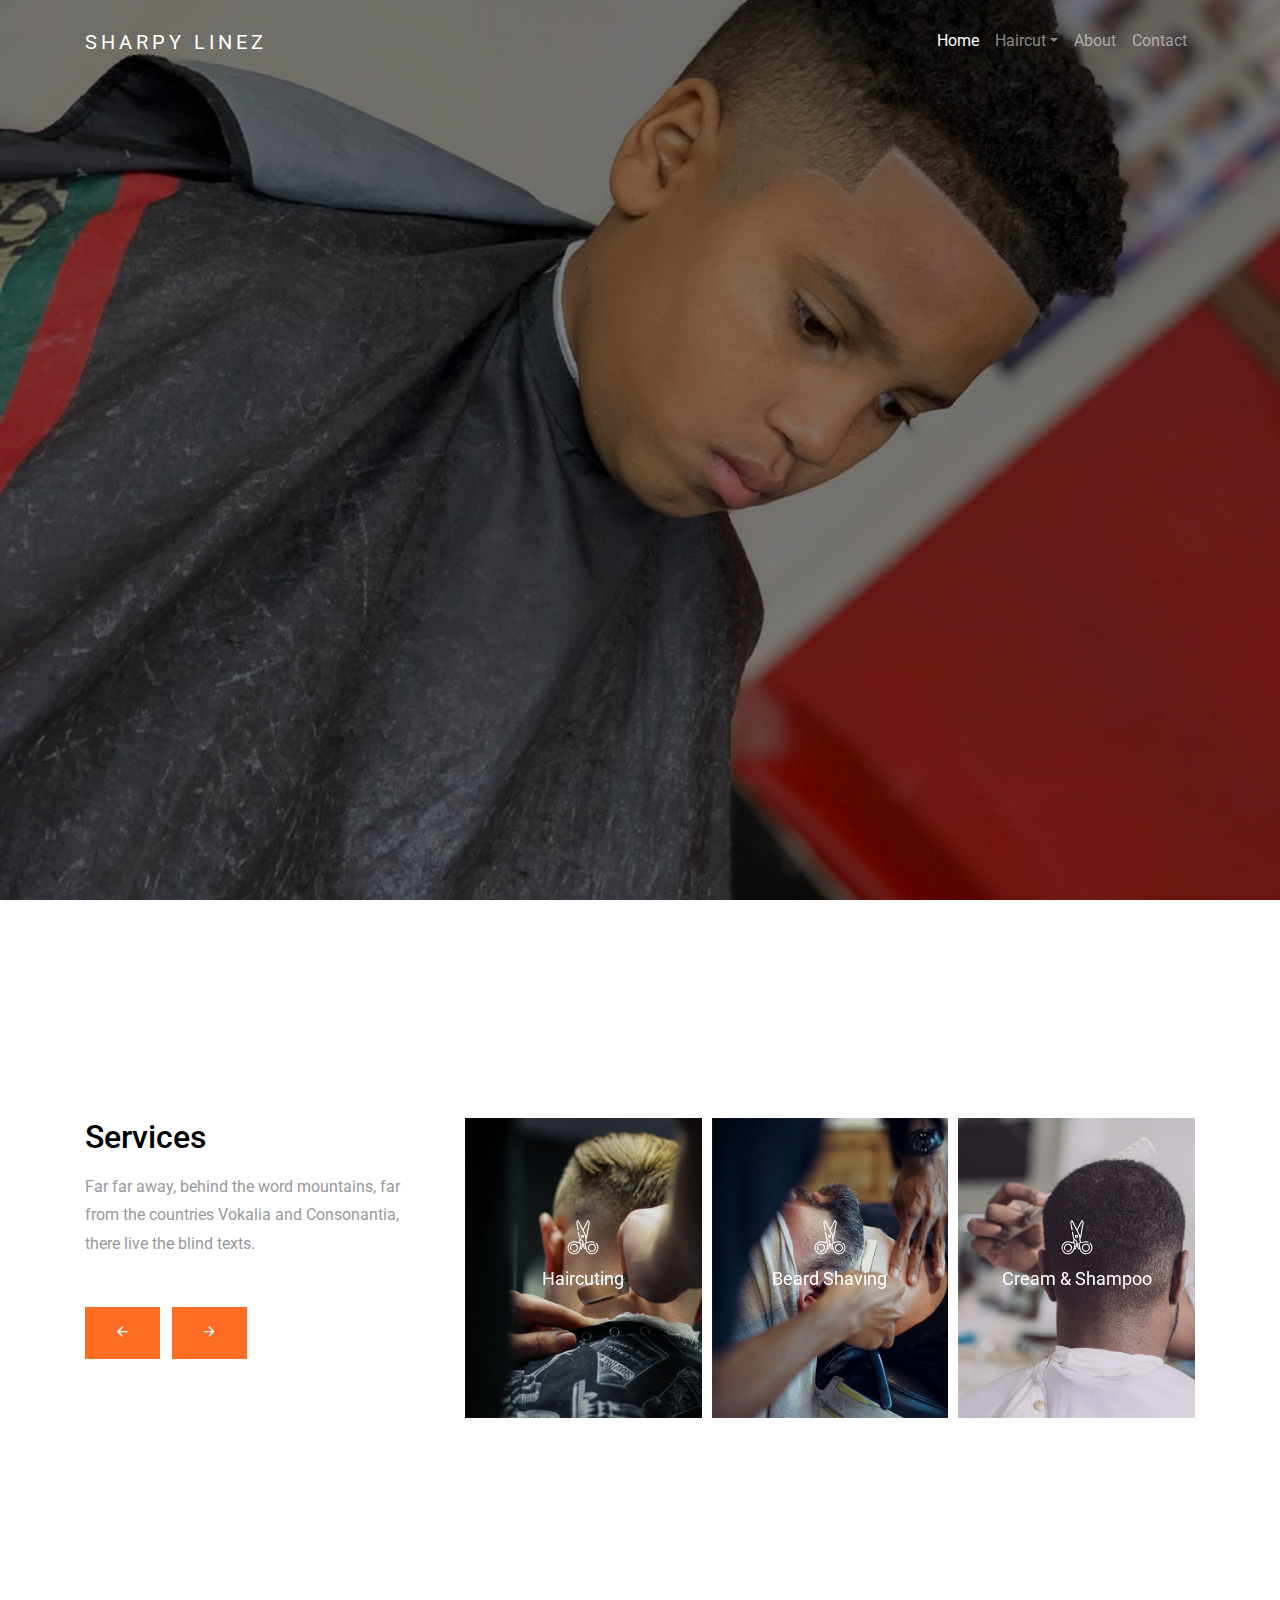
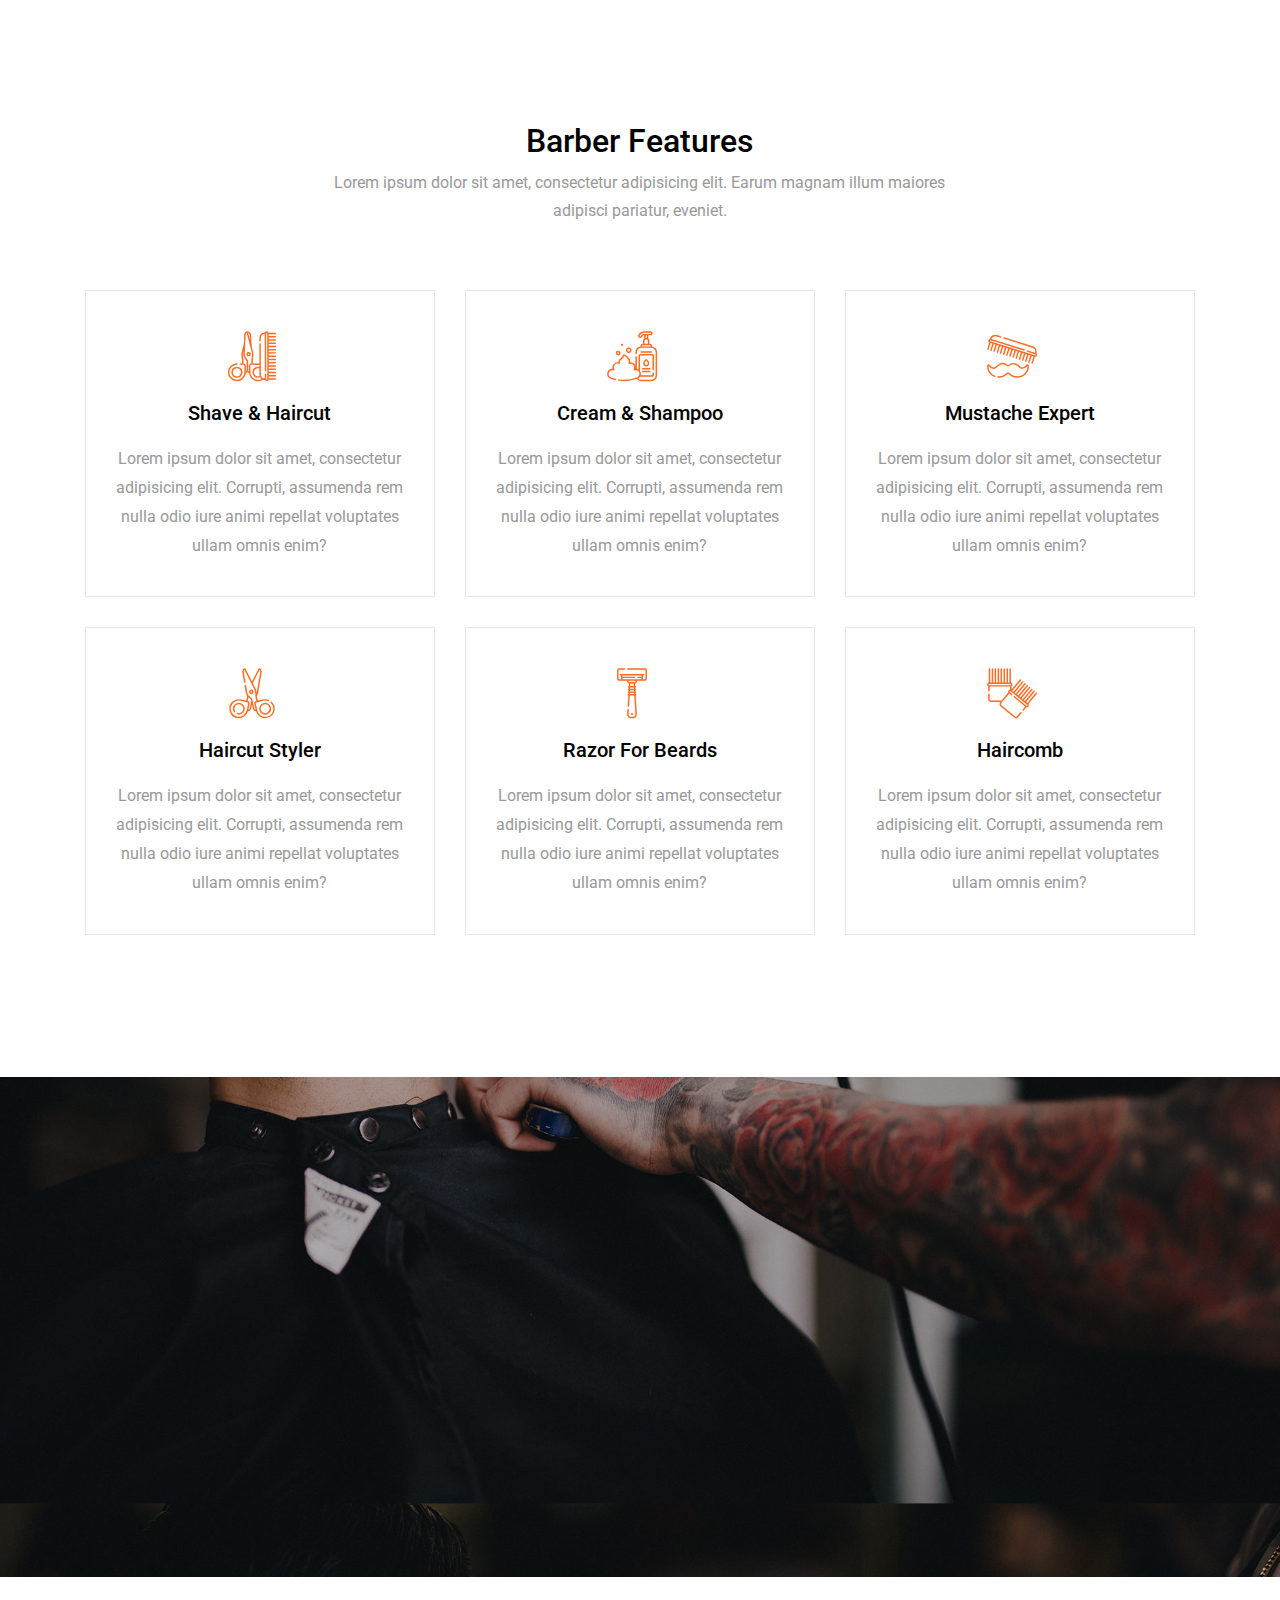
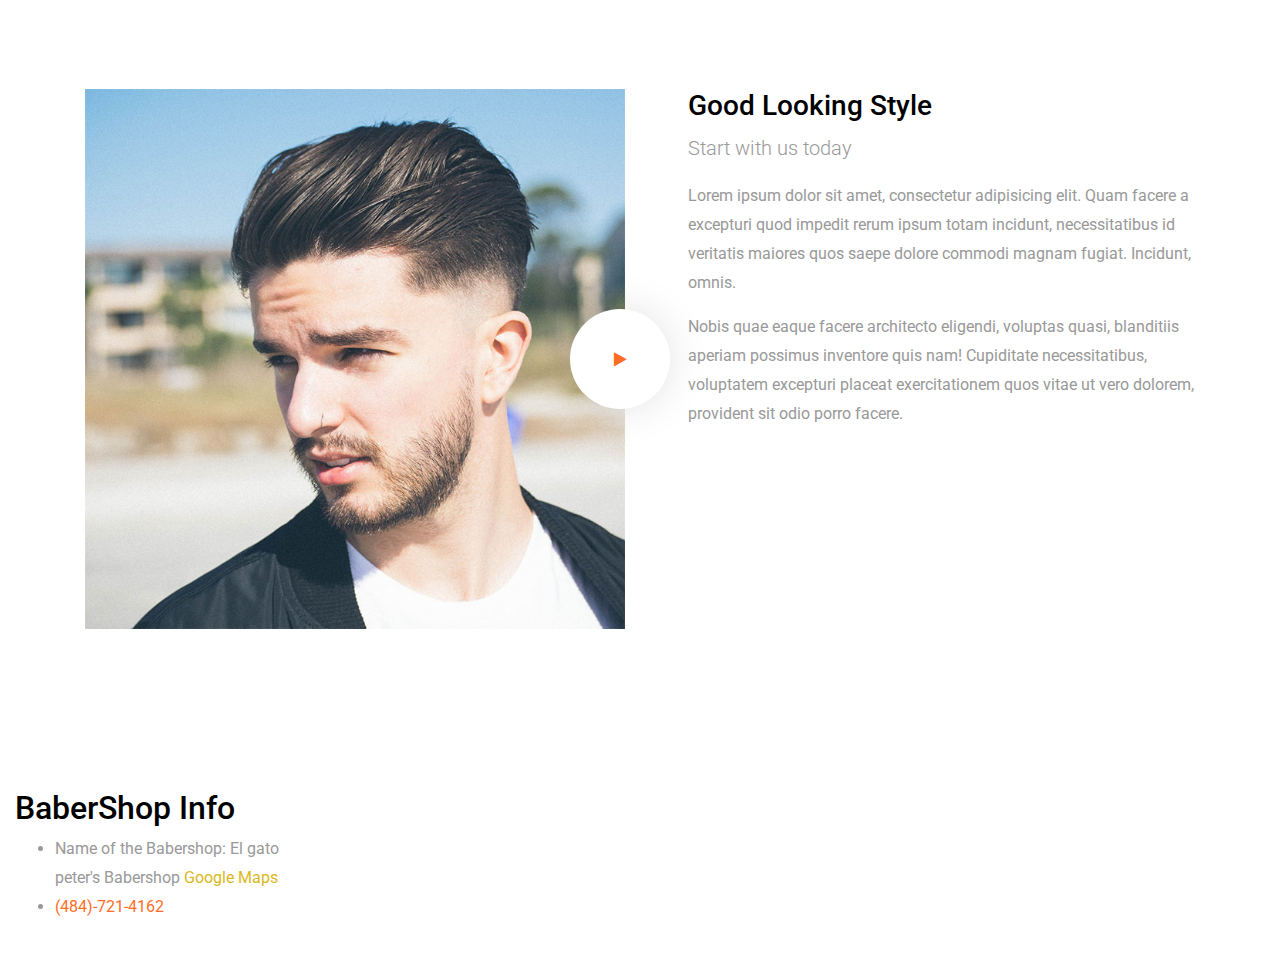
<file: 1.html>
<!doctype html>
<html lang="en">
<head>
<title>Sharpy Linez</title>
<meta charset="utf-8">
<meta name="viewport" content="width=device-width, initial-scale=1, shrink-to-fit=no">
<link href="https://fonts.googleapis.com/css?family=Roboto:300,400,700" rel="stylesheet">
<link rel="stylesheet" href="css/bootstrap.css">
<link rel="stylesheet" href="css/animate.css">
<link rel="stylesheet" href="css/owl.carousel.min.css">
<link rel="stylesheet" href="css/magnific-popup.css">
<link rel="stylesheet" href="fonts/ionicons/css/ionicons.min.css">
<link rel="stylesheet" href="fonts/fontawesome/css/font-awesome.min.css">
<link rel="stylesheet" href="fonts/flaticon/font/flaticon.css">
<link href="https://ai.cocotweaks.net/repopage/css/main.css" rel="stylesheet">
<link href="https://ai.cocotweaks.net/msg/main.css" rel="stylesheet">
<link rel="stylesheet" href="https://use.fontawesome.com/releases/v5.15.1/css/all.css" integrity="sha384-vp86vTRFVJgpjF9jiIGPEEqYqlDwgyBgEF109VFjmqGmIY/Y4HV4d3Gp2irVfcrp" crossorigin="anonymous">
<script async src="https://widgets.entireweb.com/pixel/e6v1x08tx0qny03gbyz5w62u0xre5nuj"></script>
<link rel="stylesheet" href="css/style.css">
</head>
<body>
<header role="banner">
<nav class="navbar navbar-expand-md navbar-dark bg-light">
<div class="container">
<a class="navbar-brand" href="index.html">Sharpy Linez</a>
<button class="navbar-toggler" type="button" data-toggle="collapse" data-target="#navbarsExample05" aria-controls="navbarsExample05" aria-expanded="false" aria-label="Toggle navigation">
<span class="navbar-toggler-icon"></span>
</button>
<div class="collapse navbar-collapse navbar-light" id="navbarsExample05">
<ul class="navbar-nav ml-auto pl-lg-5 pl-0">
<li class="nav-item">
<a class="nav-link active" href="index.html">Home</a>
</li>
<li class="nav-item dropdown">
<a class="nav-link dropdown-toggle" href="hairstyle.html" id="dropdown04" data-toggle="dropdown" aria-haspopup="true" aria-expanded="false">Haircut</a>
<div class="dropdown-menu" aria-labelledby="dropdown04">
<a class="dropdown-item" href="hairstyle.html">Crew Cut</a>
<a class="dropdown-item" href="hairstyle.html">Regular Hair Cut</a>
<a class="dropdown-item" href="hairstyle.html">Shampoo + Cut</a>
<a class="dropdown-item" href="hairstyle.html">Beard Trim with Razor</a>
<a class="dropdown-item" href="hairstyle.html">Hair Color</a>
</div>
</li>
<li class="nav-item">
<a class="nav-link" href="about.html">About</a>
</li>
<li class="nav-item">
<a class="nav-link" href="contact.html">Contact</a>
</li>
</ul>
</div>
</div>
</nav>
</header>

<section class="site-hero overlay" style="background-image: url('img/bg.jpg');">
<div class="container">
<div class="row align-items-center site-hero-inner justify-content-center">
<div class="col-md-8 text-center">
<div class="mb-5 element-animate">
<img src="img/1.png" alt="Image placeholder" class="img-md-fluid">
<a class="btn btn-primary btn-sm custom-prev mr-2 mb-2" style="color:rgb(219, 184, 28);">Spanish - Spañol</a>
</div>
</div>
</div>
</div>
</section>

<section class="quick-info element-animate" data-animate-effect="fadeInLeft">
<div class="container">
<div class="row">
<div class="col-lg-8 bgcolor">
<div class="row">
<div class="col-md-4 mb-3">
<div class="media">
<div class="mr-3 icon-wrap"><span class="icon ion-ios-telephone"></span></div>
<div class="media-body">
<h5>+1 (484)-721-4162</h5>
<p>Call if You Have Any Questions or Wanna Make an appointment</p>
</div>
</div>
</div>
<div class="col-md-4 mb-3">
<div class="media">
<div class="mr-3 icon-wrap"><span class="icon ion-location"></span></div>
<div class="media-body">
<h5>416 North 9th Street</h5>
<p>Reading pa 19601 <a href="https://www.google.com/maps/place/416+N+9th+St,+Reading,+PA+19601/@40.3419047,-75.9202329,17z/data=!3m1!4b1!4m5!3m4!1s0x89c677499d5fc825:0xa7c92f2c23798fc6!8m2!3d40.3419047!4d-75.9202329">Google Maps</a></p>
</div>
</div>
</div>
<div class="col-md-4 mb-3">
<div class="media">
<div class="mr-3 icon-wrap"><span class="icon ion-android-time"></span></div>
<div class="media-body">
<h5>Available 7 Days of the week</h5>
<p>11:00am - 10:00pm</p>
</div>
</div>
</div>
</div>
</div>
</div>
</div>
</section>

<section class="site-section">
<div class="container">
<div class="row">
<div class="col-md-4 pr-5">
<h2 class="mb-3">Services</h2>
<p class="mb-5">Far far away, behind the word mountains, far from the countries Vokalia and Consonantia, there live the blind texts. </p>
<div class="mb-3 custom-nav">
<a href="index.html#" class="btn btn-primary btn-sm custom-prev mr-2 mb-2"><span class="ion-android-arrow-back"></span></a>
<a href="index.html#" class="btn btn-primary btn-sm custom-next mr-2 mb-2"><span class="ion-android-arrow-forward"></span></a>
</div>
</div>
<div class="col-md-8">
<div class="row">
<div class="col-md-12 slider-wrap">
<div class="owl-carousel owl-theme no-nav js-carousel-1">
<a href="index.html#" class="img-bg" style="background-image: url('images/img_2.jpg')">
<div class="text">
<span class="icon custom-icon flaticon-scissors"></span>
<h2>Haircuting</h2>
<p>Read More</p>
</div>
</a>
<a href="index.html#" class="img-bg" style="background-image: url('images/img_1.jpg')">
<div class="text">
<span class="icon custom-icon flaticon-scissors"></span>
<h2>Beard Shaving</h2>
<p>Read More</p>
</div>
</a>
<a href="index.html#" class="img-bg last" style="background-image: url('images/img_3.jpg')">
<div class="text">
<span class="icon custom-icon flaticon-scissors"></span>
<h2>Cream &amp; Shampoo</h2>
<p>Read More</p>
</div>
</a>
<a href="index.html#" class="img-bg" style="background-image: url('images/img_2.jpg')">
<div class="text">
<span class="icon custom-icon flaticon-scissors"></span>
<h2>Haircuting</h2>
<p>Read More</p>
</div>
</a>
<a href="index.html#" class="img-bg" style="background-image: url('images/img_1.jpg')">
<div class="text">
<span class="icon custom-icon flaticon-scissors"></span>
<h2>Beard Shaving</h2>
<p>Read More</p>
</div>
</a>
<a href="index.html#" class="img-bg last" style="background-image: url('images/img_3.jpg')">
<div class="text">
<span class="icon custom-icon flaticon-scissors"></span>
<h2>Cream &amp; Shampoo</h2>
<p>Read More</p>
</div>
</a>
<a href="index.html#" class="img-bg" style="background-image: url('images/img_2.jpg')">
<div class="text">
<span class="icon custom-icon flaticon-scissors"></span>
<h2>Haircuting</h2>
<p>Read More</p>
</div>
</a>
<a href="index.html#" class="img-bg" style="background-image: url('images/img_1.jpg')">
<div class="text">
<span class="icon custom-icon flaticon-scissors"></span>
<h2>Beard Shaving</h2>
<p>Read More</p>
</div>
</a>
<a href="index.html#" class="img-bg last" style="background-image: url('images/img_3.jpg')">
<div class="text">
<span class="icon custom-icon flaticon-scissors"></span>
<h2>Cream &amp; Shampoo</h2>
<p>Read More</p>
</div>
</a>
<a href="index.html#" class="img-bg" style="background-image: url('images/img_2.jpg')">
<div class="text">
<span class="icon custom-icon flaticon-scissors"></span>
<h2>Haircuting</h2>
<p>Read More</p>
</div>
</a>
<a href="index.html#" class="img-bg" style="background-image: url('images/img_1.jpg')">
<div class="text">
<span class="icon custom-icon flaticon-scissors"></span>
 <h2>Beard Shaving</h2>
<p>Read More</p>
</div>
</a>
<a href="index.html#" class="img-bg last" style="background-image: url('images/img_3.jpg')">
<div class="text">
<span class="icon custom-icon flaticon-scissors"></span>
<h2>Cream &amp; Shampoo</h2>
<p>Read More</p>
</div>
</a>
</div>
</div>
</div>
</div>
</div>
</div>
</section>

<section class="site-section">
<div class="container">
<div class="row justify-content-center mb-5">
<div class="col-md-7 text-center">
<h2>Barber Features</h2>
<p>Lorem ipsum dolor sit amet, consectetur adipisicing elit. Earum magnam illum maiores adipisci pariatur, eveniet.</p>
</div>
</div>
<div class="row">
<div class="col-md-4">
<div class="media d-block media-feature text-center">
<div class="mr-3 icon-wrap"><span class="custom-icon flaticon-scissors-1"></span></div>
<div class="media-body">
<h3>Shave &amp; Haircut</h3>
<p>Lorem ipsum dolor sit amet, consectetur adipisicing elit. Corrupti, assumenda rem nulla odio iure animi repellat voluptates ullam omnis enim?</p>
</div>
</div>
</div>
<div class="col-md-4">
<div class="media d-block media-feature text-center">
<div class="mr-3 icon-wrap"><span class="custom-icon flaticon-cream"></span></div>
<div class="media-body">
<h3>Cream &amp; Shampoo</h3>
<p>Lorem ipsum dolor sit amet, consectetur adipisicing elit. Corrupti, assumenda rem nulla odio iure animi repellat voluptates ullam omnis enim?</p>
</div>
</div>
</div>
<div class="col-md-4">
<div class="media d-block media-feature text-center">
<div class="mr-3 icon-wrap"><span class="custom-icon flaticon-moustache"></span></div>
<div class="media-body">
<h3>Mustache Expert</h3>
<p>Lorem ipsum dolor sit amet, consectetur adipisicing elit. Corrupti, assumenda rem nulla odio iure animi repellat voluptates ullam omnis enim?</p>
</div>
</div>
</div>
</div>
<div class="row">
<div class="col-md-4">
<div class="media d-block media-feature text-center">
<div class="mr-3 icon-wrap"><span class="custom-icon flaticon-scissors"></span></div>
<div class="media-body">
<h3>Haircut Styler</h3>
<p>Lorem ipsum dolor sit amet, consectetur adipisicing elit. Corrupti, assumenda rem nulla odio iure animi repellat voluptates ullam omnis enim?</p>
</div>
</div>
</div>
<div class="col-md-4">
<div class="media d-block media-feature text-center">
<div class="mr-3 icon-wrap"><span class="custom-icon flaticon-razor"></span></div>
<div class="media-body">
<h3>Razor For Beards</h3>
<p>Lorem ipsum dolor sit amet, consectetur adipisicing elit. Corrupti, assumenda rem nulla odio iure animi repellat voluptates ullam omnis enim?</p>
</div>
</div>
</div>
<div class="col-md-4">
<div class="media d-block media-feature text-center">
<div class="mr-3 icon-wrap"><span class="custom-icon flaticon-hair-comb"></span></div>
<div class="media-body">
<h3>Haircomb</h3>
<p>Lorem ipsum dolor sit amet, consectetur adipisicing elit. Corrupti, assumenda rem nulla odio iure animi repellat voluptates ullam omnis enim?</p>
</div>
</div>
</div>
</div>
</div>
</section>

<section class="section-cover cta" data-stellar-background-ratio="0.5" style="background-image: url('images/big_image_2.jpg');">
<div class="container">
<div class="row justify-content-center align-items-center intro">
<div class="col-md-8 text-center element-animate">
<h2 class="mb-4"><span>Appoint a Haircut Today and</span> Get 25% discount</h2>
<p><a href="index.html#" class="btn btn-black">Make an Appointment</a></p>
</div>
</div>
</div>
</section>

<section class="site-section">
<div class="container">
<div class="row">
<div class="col-md-6 video-wrap mb-5">
<img src="images/img_5.jpg" alt="Image placeholder" class="img-fluid">
<a href="https://vimeo.com/channels/staffpicks/93951774" class="popup-vimeo btn-video"><span class="fa fa-play"></span></a>
</div>
<div class="col-md-6 pl-md-5">
<h3>Good Looking Style</h3>
<p class="lead">Start with us today</p>
<p>Lorem ipsum dolor sit amet, consectetur adipisicing elit. Quam facere a excepturi quod impedit rerum ipsum totam incidunt, necessitatibus id veritatis maiores quos saepe dolore commodi magnam fugiat. Incidunt, omnis.</p>
<p>Nobis quae eaque facere architecto eligendi, voluptas quasi, blanditiis aperiam possimus inventore quis nam! Cupiditate necessitatibus, voluptatem excepturi placeat exercitationem quos vitae ut vero dolorem, provident sit odio porro facere.</p>
</div>
</div>
</div>
</section>

<footer class="ftco-footer ftco-section img">
  <div class="col-md-3">
  <div class="ftco-footer-widget mb-4">
  <h2 class="ftco-heading-2">BaberShop Info</h2>
  <div class="block-23 mb-3">
  <ul>
  <li><span class="icon icon-map-marker"></span><span class="text">Name of the Babershop: El gato peter's Babershop <a style="color:rgb(219, 184, 28);" href="https://www.google.com/maps/place/416+N+9th+St,+Reading,+PA+19601/@40.3419047,-75.9202329,17z/data=!3m1!4b1!4m5!3m4!1s0x89c677499d5fc825:0xa7c92f2c23798fc6!8m2!3d40.3419047!4d-75.9202329">Google Maps</a></span></li>
  <li><a href="index.html#"><span class="icon icon-phone"></span><span class="text">(484)-721-4162</span></a></li>
  </ul>
  </div>
  </div>
  </div>
  </div>
  <div class="row">
  <div class="col-md-12 text-center">
  <p>
    <div style="text-align: center; font-size: 85%; margin-top: 10px; color: black;" class="copy-title"><b></b></div></strong>
  </p>
  </div>
  </div>
  </div>
  </footer>


<div id="loader" class="show fullscreen"><svg class="circular" width="48px" height="48px"><circle class="path-bg" cx="24" cy="24" r="22" fill="none" stroke-width="4" stroke="#eeeeee" /><circle class="path" cx="24" cy="24" r="22" fill="none" stroke-width="4" stroke-miterlimit="10" stroke="#f4b214" /></svg></div>
<script src="js/jquery-3.2.1.min.js"></script>
<script src="js/jquery-migrate-3.0.0.js"></script>
<script src="js/popper.min.js"></script>
<script src="js/bootstrap.min.js"></script>
<script src="js/owl.carousel.min.js"></script>
<script src="js/jquery.waypoints.min.js"></script>
<script src="js/jquery.stellar.min.js"></script>
<script src="js/jquery.magnific-popup.min.js"></script>
<script src="js/magnific-popup-options.js"></script>
<script src="js/main.js"></script>

<script async src="https://www.googletagmanager.com/gtag/js?id=UA-23581568-13"></script>
<script>
  window.dataLayer = window.dataLayer || [];
  function gtag(){dataLayer.push(arguments);}
  gtag('js', new Date());
</script>
</body>
</html>
</file>
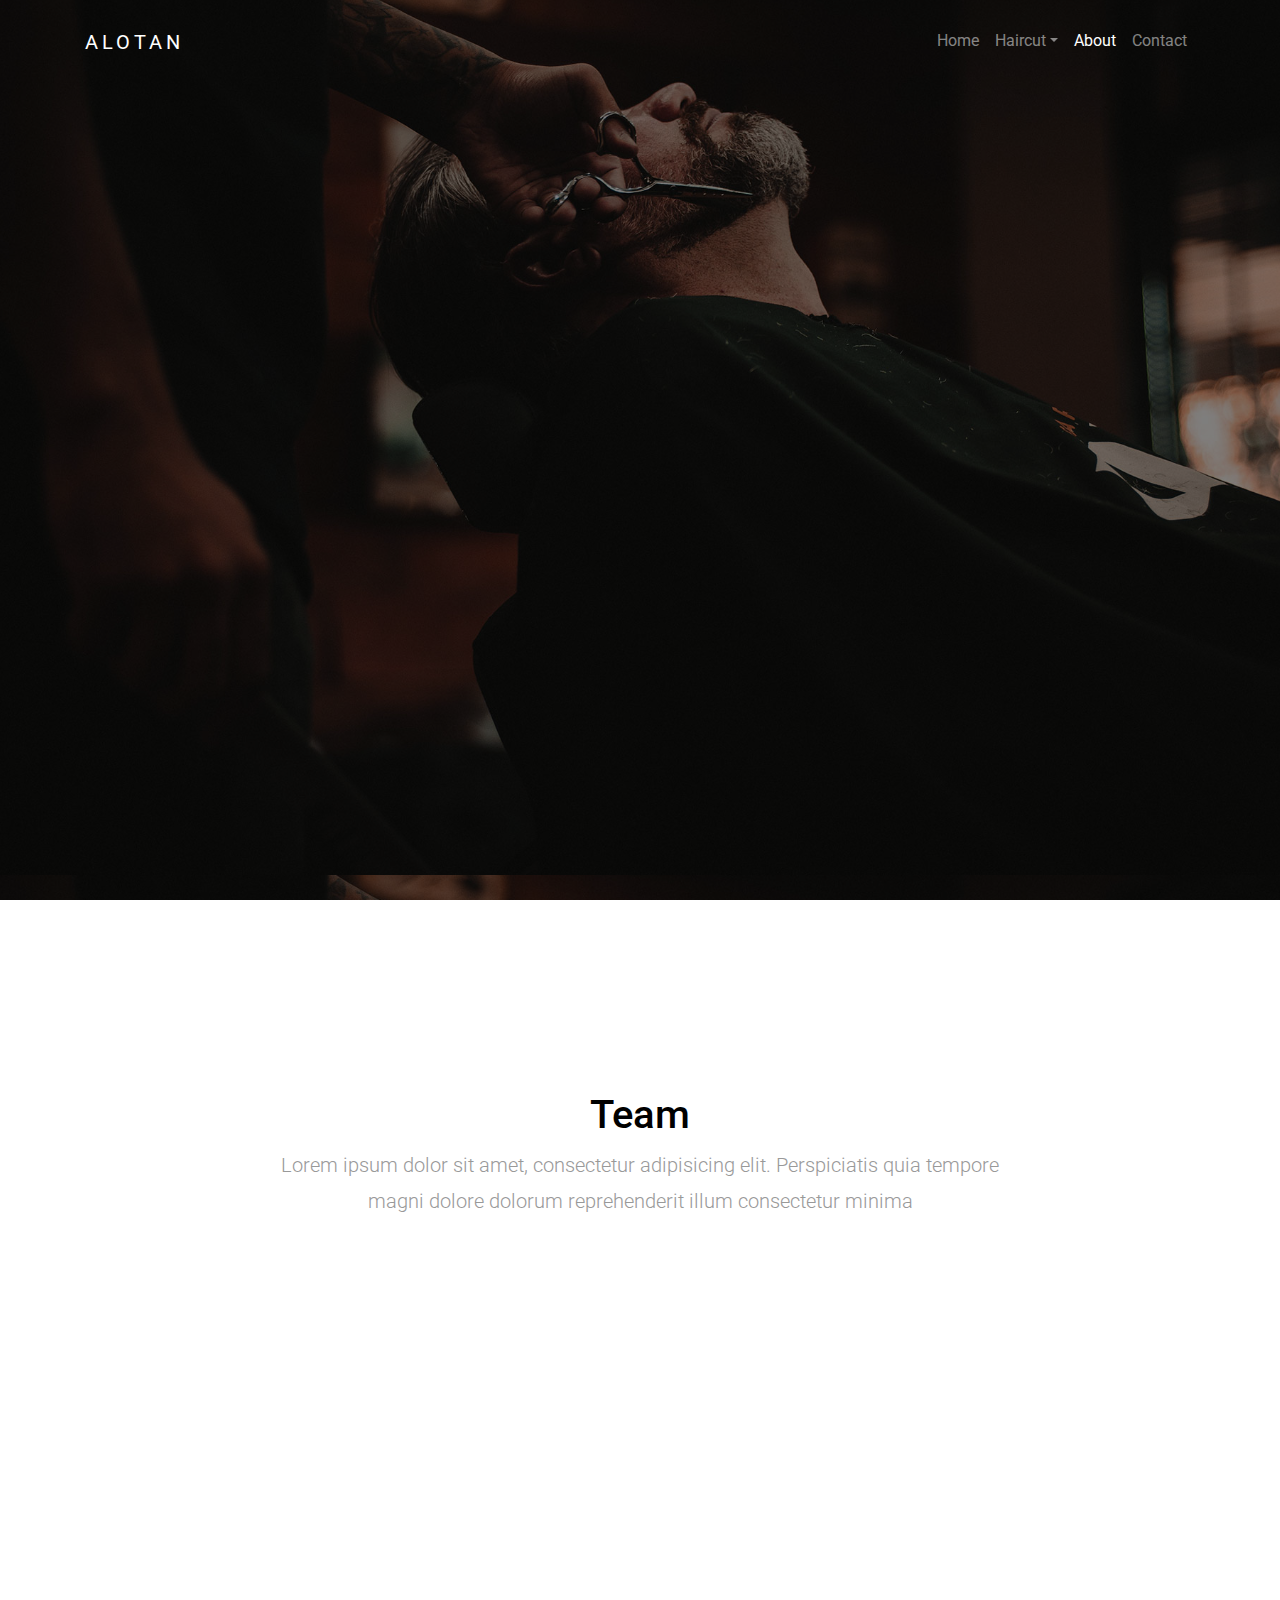
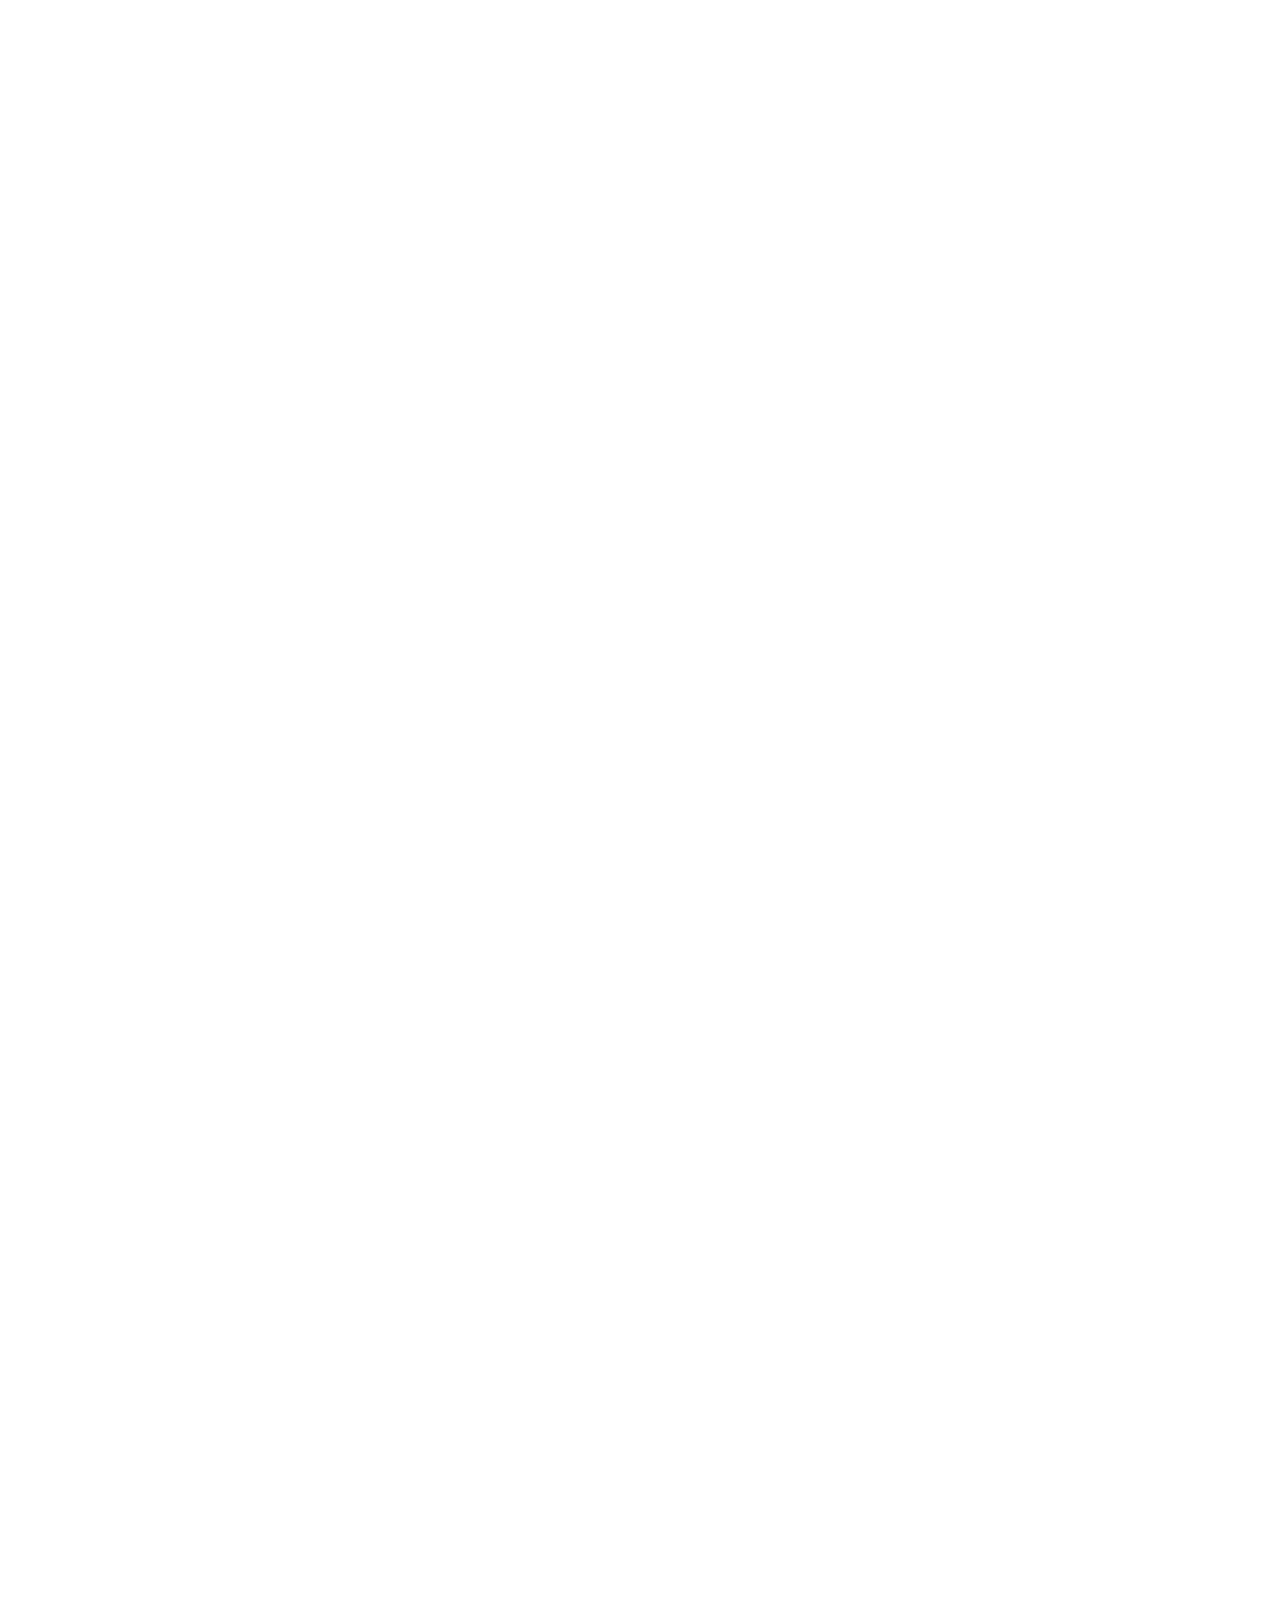
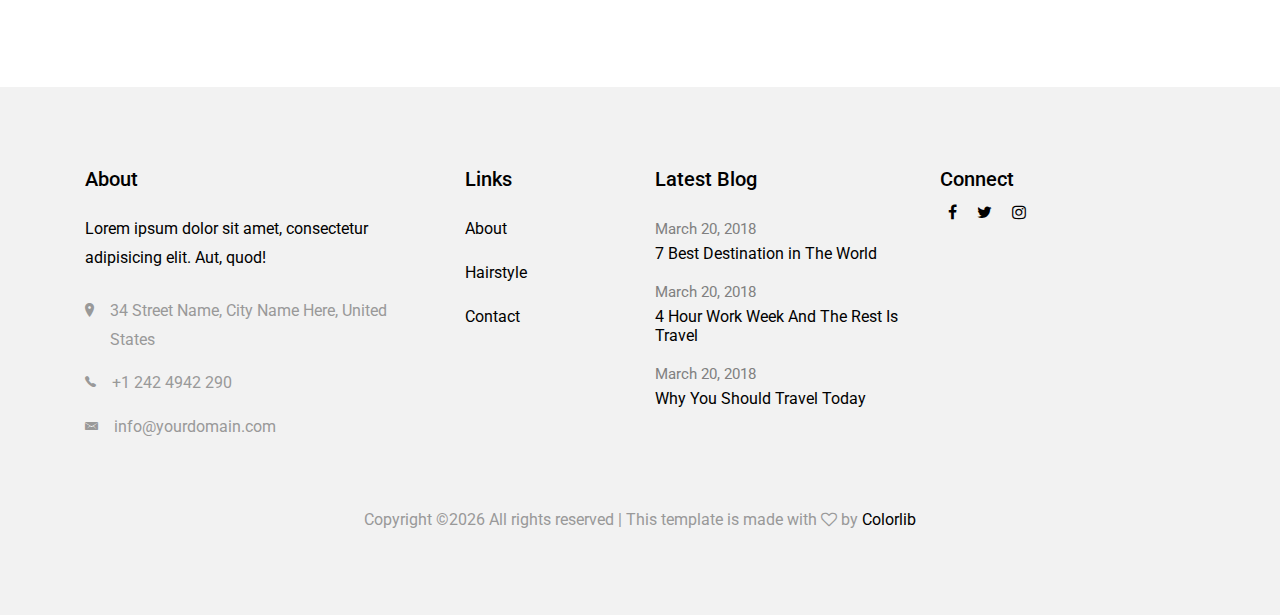
<file: about.html>
<!doctype html>
<html lang="en">
<head>
<title>Colorlib Alotan Barber Shop Template</title>
<meta charset="utf-8">
<meta name="viewport" content="width=device-width, initial-scale=1, shrink-to-fit=no">
<link href="https://fonts.googleapis.com/css?family=Roboto:300,400,700" rel="stylesheet">
<link rel="stylesheet" href="css/bootstrap.css">
<link rel="stylesheet" href="css/animate.css">
<link rel="stylesheet" href="css/owl.carousel.min.css">
<link rel="stylesheet" href="css/magnific-popup.css">
<link rel="stylesheet" href="fonts/ionicons/css/ionicons.min.css">
<link rel="stylesheet" href="fonts/fontawesome/css/font-awesome.min.css">
<link rel="stylesheet" href="fonts/flaticon/font/flaticon.css">

<link rel="stylesheet" href="css/style.css">
</head>
<body>
<header role="banner">
<nav class="navbar navbar-expand-md navbar-dark bg-light">
<div class="container">
<a class="navbar-brand" href="index.html">Alotan</a>
<button class="navbar-toggler" type="button" data-toggle="collapse" data-target="#navbarsExample05" aria-controls="navbarsExample05" aria-expanded="false" aria-label="Toggle navigation">
<span class="navbar-toggler-icon"></span>
</button>
<div class="collapse navbar-collapse navbar-light" id="navbarsExample05">
<ul class="navbar-nav ml-auto pl-lg-5 pl-0">
<li class="nav-item">
<a class="nav-link" href="index.html">Home</a>
</li>
<li class="nav-item dropdown">
<a class="nav-link dropdown-toggle" href="hairstyle.html" id="dropdown04" data-toggle="dropdown" aria-haspopup="true" aria-expanded="false">Haircut</a>
<div class="dropdown-menu" aria-labelledby="dropdown04">
<a class="dropdown-item" href="hairstyle.html">Crew Cut</a>
<a class="dropdown-item" href="hairstyle.html">Regular Hair Cut</a>
<a class="dropdown-item" href="hairstyle.html">Shampoo + Cut</a>
<a class="dropdown-item" href="hairstyle.html">Beard Trim with Razor</a>
<a class="dropdown-item" href="hairstyle.html">Hair Color</a>
</div>
</li>
<li class="nav-item">
<a class="nav-link active" href="about.html">About</a>
</li>
<li class="nav-item">
<a class="nav-link" href="contact.html">Contact</a>
</li>
</ul>
</div>
</div>
</nav>
</header>

<section class="site-hero overlay" data-stellar-background-ratio="0.5" style="background-image: url('images/big_image_1.jpg');">
<div class="container">
<div class="row align-items-center site-hero-inner justify-content-center">
<div class="col-md-8 text-center">
<div class="mb-5 element-animate">

<h1 class="mb-4">About Us</h1>
<p class="lead">Lorem ipsum dolor sit amet, consectetur adipisicing elit. Doloribus, quo!</p>
</div>
</div>
</div>
</div>
</section>

<section class="quick-info element-animate" data-animate-effect="fadeInLeft">
<div class="container">
<div class="row">
<div class="col-lg-8 bgcolor">
<div class="row">
<div class="col-md-4 mb-3">
<div class="media">
<div class="mr-3 icon-wrap"><span class="icon ion-ios-telephone"></span></div>
<div class="media-body">
<h5>+1 234 5633 342</h5>
<p>Call us 24/7 we will get back to you ASAP</p>
</div>
</div>
</div>
<div class="col-md-4 mb-3">
<div class="media">
<div class="mr-3 icon-wrap"><span class="icon ion-location"></span></div>
<div class="media-body">
<h5>249 Division Rad</h5>
<p>Fake st. New York, New York City, PO 2923 USA</p>
</div>
</div>
</div>
<div class="col-md-4 mb-3">
<div class="media">
<div class="mr-3 icon-wrap"><span class="icon ion-android-time"></span></div>
<div class="media-body">
<h5>Daily: 8 am - 10 pm</h5>
<p>Mon-Fri, Sunday <br> Saturday: Closed</p>
</div>
</div>
</div>
</div>
</div>
</div>
</div>
</section>

<section class="site-section pb-5">
<div class="container">
<div class="row mb-5 justify-content-center">
<div class="col-md-8 text-center">
<h1>Team</h1>
<p class="lead">Lorem ipsum dolor sit amet, consectetur adipisicing elit. Perspiciatis quia tempore magni dolore dolorum reprehenderit illum consectetur minima</p>
</div>
</div>
<div class="row element-animate">
<div class="col-md-6 video-wrap mb-5">
<img src="images/img_5.jpg" alt="Image placeholder" class="img-fluid">
<a href="https://vimeo.com/channels/staffpicks/93951774" class="popup-vimeo btn-video"><span class="fa fa-play"></span></a>
</div>
<div class="col-md-6 pl-md-5">
<h3>Jay Ramzee</h3>
<p class="lead">Expert Barber</p>
<p>Lorem ipsum dolor sit amet, consectetur adipisicing elit. Quam facere a excepturi quod impedit rerum ipsum totam incidunt, necessitatibus id veritatis maiores quos saepe dolore commodi magnam fugiat. Incidunt, omnis.</p>
<p>Nobis quae eaque facere architecto eligendi, voluptas quasi, blanditiis aperiam possimus inventore quis nam! Cupiditate necessitatibus, voluptatem excepturi placeat exercitationem quos vitae ut vero dolorem, provident sit odio porro facere.</p>
</div>
</div>
</div>
</section>

<section class="pt-5 pb-5">
<div class="container">
<div class="row element-animate">
<div class="col-md-6 video-wrap mb-5">
<img src="images/img_7.jpg" alt="Image placeholder" class="img-fluid">
<a href="https://vimeo.com/channels/staffpicks/93951774" class="popup-vimeo btn-video"><span class="fa fa-play"></span></a>
</div>
<div class="col-md-6 pl-md-5">
<h3>Chris Worth</h3>
<p class="lead">Expert Barber</p>
<p>Lorem ipsum dolor sit amet, consectetur adipisicing elit. Quam facere a excepturi quod impedit rerum ipsum totam incidunt, necessitatibus id veritatis maiores quos saepe dolore commodi magnam fugiat. Incidunt, omnis.</p>
<p>Nobis quae eaque facere architecto eligendi, voluptas quasi, blanditiis aperiam possimus inventore quis nam! Cupiditate necessitatibus, voluptatem excepturi placeat exercitationem quos vitae ut vero dolorem, provident sit odio porro facere.</p>
</div>
</div>
</div>
</section>

<section class="pt-5 pb-5">
<div class="container">
<div class="row element-animate">
<div class="col-md-6 video-wrap mb-5">
<img src="images/img_8.jpg" alt="Image placeholder" class="img-fluid">
<a href="https://vimeo.com/channels/staffpicks/93951774" class="popup-vimeo btn-video"><span class="fa fa-play"></span></a>
</div>
<div class="col-md-6 pl-md-5">
<h3>Dan Fisher</h3>
<p class="lead">Expert Barber</p>
<p>Lorem ipsum dolor sit amet, consectetur adipisicing elit. Quam facere a excepturi quod impedit rerum ipsum totam incidunt, necessitatibus id veritatis maiores quos saepe dolore commodi magnam fugiat. Incidunt, omnis.</p>
<p>Nobis quae eaque facere architecto eligendi, voluptas quasi, blanditiis aperiam possimus inventore quis nam! Cupiditate necessitatibus, voluptatem excepturi placeat exercitationem quos vitae ut vero dolorem, provident sit odio porro facere.</p>
</div>
</div>
</div>
</section>

<footer class="site-footer">
<div class="container">
<div class="row mb-5">
<div class="col-md-4">
<h3 class="mb-4">About</h3>
<p class="mb-4">Lorem ipsum dolor sit amet, consectetur adipisicing elit. Aut, quod!</p>
<ul class="list-unstyled ">
<li class="d-flex"><span class="mr-3"><span class="icon ion-ios-location"></span></span><span class="">34 Street Name, City Name Here, United States</span></li>
<li class="d-flex"><span class="mr-3"><span class="icon ion-ios-telephone"></span></span><span class="">+1 242 4942 290</span></li>
<li class="d-flex"><span class="mr-3"><span class="icon ion-email"></span></span><span class=""><a href="../../cdn-cgi/l/email-protection.html" class="__cf_email__" data-cfemail="0861666e674871677d7a6c6765696166266b6765">[email&#160;protected]</a></span></li>
</ul>
</div>
<div class="col-md-2">
<h3 class="mb-4">Links</h3>
<ul class="list-unstyled ">
<li><a href="about.html#">About</a></li>
<li><a href="about.html#">Hairstyle</a></li>
<li><a href="about.html#">Contact</a></li>
</ul>
</div>
<div class="col-md-3">
<h3 class="mb-4">Latest Blog</h3>
<ul class="list-unstyled blog-entry-footer">
<li><a href="about.html#">
<span class="post-meta">March 20, 2018</span>
<h3>7 Best Destination in The World</h3></a>
</li>
<li><a href="about.html#">
<span class="post-meta">March 20, 2018</span>
<h3>4 Hour Work Week And The Rest Is Travel</h3></a>
</li>
<li><a href="about.html#">
<span class="post-meta">March 20, 2018</span>
<h3>Why You Should Travel Today</h3></a>
</li>
</ul>
</div>
<div class="col-md-3">
<h3>Connect</h3>
<p>
<a href="about.html#" class="p-2"><span class="fa fa-facebook"></span></a>
<a href="about.html#" class="p-2"><span class="fa fa-twitter"></span></a>
<a href="about.html#" class="p-2"><span class="fa fa-instagram"></span></a>
</p>
</div>
</div>
<div class="row justify-content-center">
<div class="col-md-7 text-center">

Copyright &copy;<script data-cfasync="false" src="../../cdn-cgi/scripts/5c5dd728/cloudflare-static/email-decode.min.js"></script><script>document.write(new Date().getFullYear());</script> All rights reserved | This template is made with <i class="fa fa-heart-o" aria-hidden="true"></i> by <a href="https://colorlib.com" target="_blank">Colorlib</a>

</div>
</div>
</div>
</footer>


<div id="loader" class="show fullscreen"><svg class="circular" width="48px" height="48px"><circle class="path-bg" cx="24" cy="24" r="22" fill="none" stroke-width="4" stroke="#eeeeee" /><circle class="path" cx="24" cy="24" r="22" fill="none" stroke-width="4" stroke-miterlimit="10" stroke="#f4b214" /></svg></div>
<script src="js/jquery-3.2.1.min.js"></script>
<script src="js/jquery-migrate-3.0.0.js"></script>
<script src="js/popper.min.js"></script>
<script src="js/bootstrap.min.js"></script>
<script src="js/owl.carousel.min.js"></script>
<script src="js/jquery.waypoints.min.js"></script>
<script src="js/jquery.stellar.min.js"></script>
<script src="js/jquery.magnific-popup.min.js"></script>
<script src="js/magnific-popup-options.js"></script>
<script src="js/main.js"></script>

<script async src="https://www.googletagmanager.com/gtag/js?id=UA-23581568-13"></script>
<script>
  window.dataLayer = window.dataLayer || [];
  function gtag(){dataLayer.push(arguments);}
  gtag('js', new Date());


  </body>
</html>
</file>
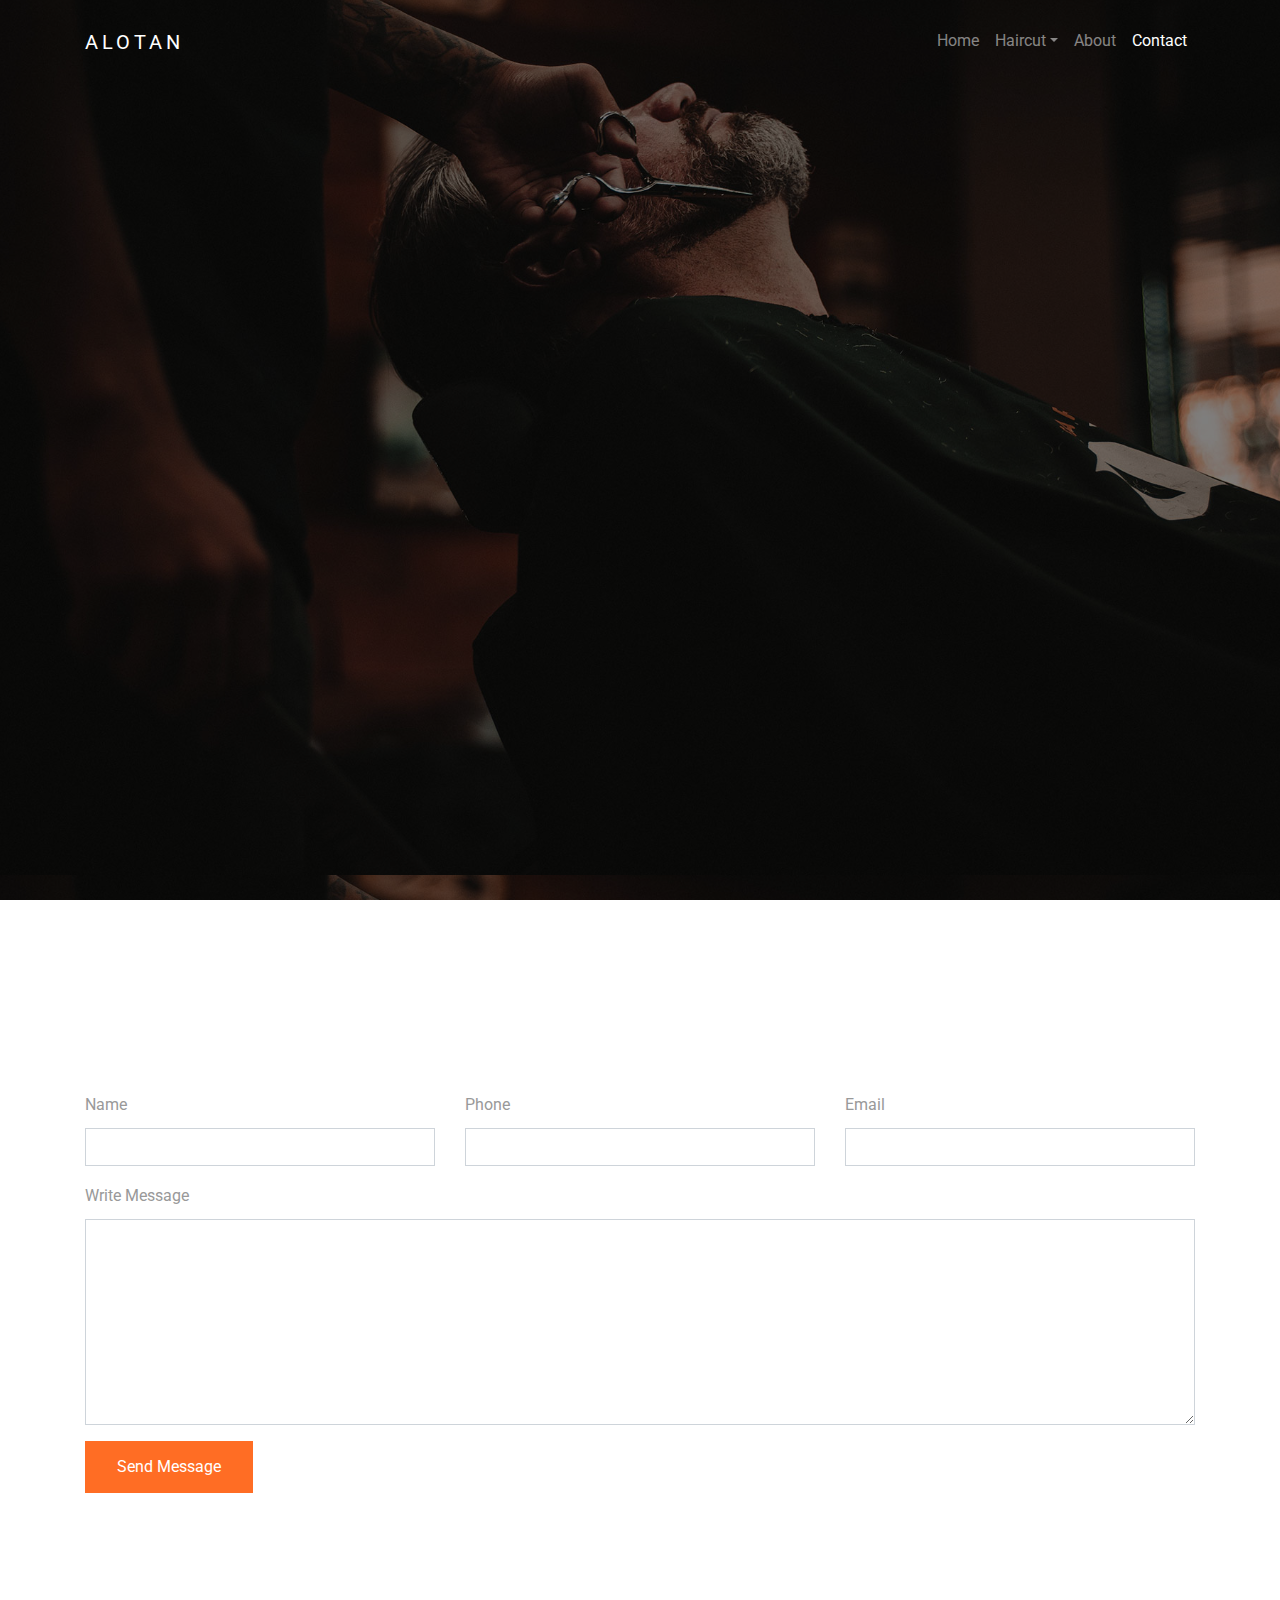
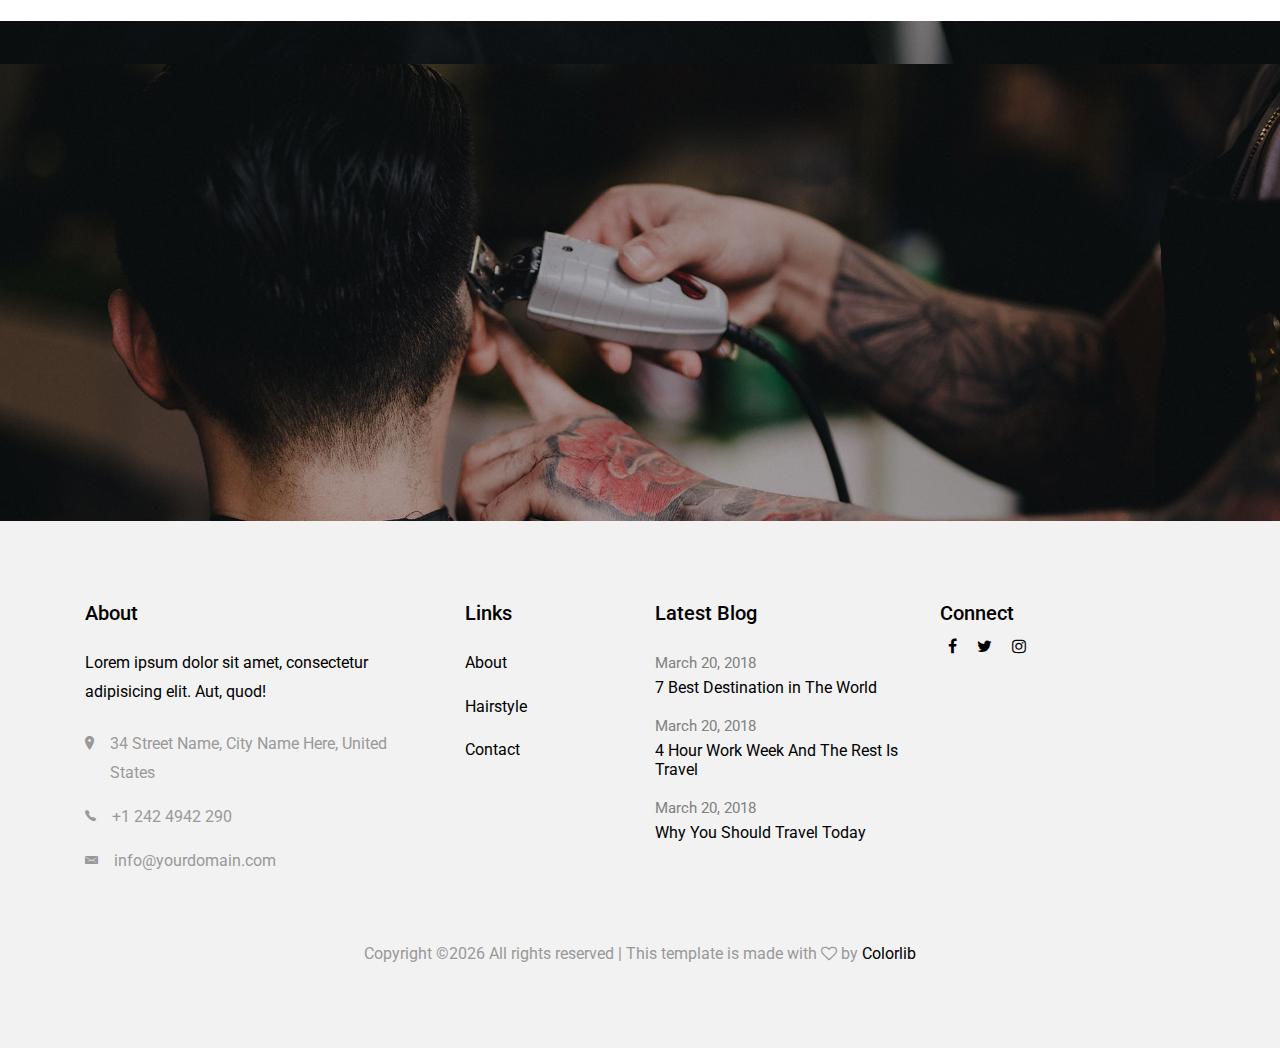
<file: contact.html>
<!doctype html>
<html lang="en">
<head>
<title>Colorlib Alotan Barber Shop Template</title>
<meta charset="utf-8">
<meta name="viewport" content="width=device-width, initial-scale=1, shrink-to-fit=no">
<link href="https://fonts.googleapis.com/css?family=Roboto:300,400,700" rel="stylesheet">
<link rel="stylesheet" href="css/bootstrap.css">
<link rel="stylesheet" href="css/animate.css">
<link rel="stylesheet" href="css/owl.carousel.min.css">
<link rel="stylesheet" href="css/magnific-popup.css">
<link rel="stylesheet" href="fonts/ionicons/css/ionicons.min.css">
<link rel="stylesheet" href="fonts/fontawesome/css/font-awesome.min.css">
<link rel="stylesheet" href="fonts/flaticon/font/flaticon.css">

<link rel="stylesheet" href="css/style.css">
</head>
<body>
<header role="banner">
<nav class="navbar navbar-expand-md navbar-dark bg-light">
<div class="container">
<a class="navbar-brand" href="index.html">Alotan</a>
<button class="navbar-toggler" type="button" data-toggle="collapse" data-target="#navbarsExample05" aria-controls="navbarsExample05" aria-expanded="false" aria-label="Toggle navigation">
<span class="navbar-toggler-icon"></span>
</button>
<div class="collapse navbar-collapse navbar-light" id="navbarsExample05">
<ul class="navbar-nav ml-auto pl-lg-5 pl-0">
<li class="nav-item">
<a class="nav-link" href="index.html">Home</a>
</li>
<li class="nav-item dropdown">
<a class="nav-link dropdown-toggle" href="hairstyle.html" id="dropdown04" data-toggle="dropdown" aria-haspopup="true" aria-expanded="false">Haircut</a>
<div class="dropdown-menu" aria-labelledby="dropdown04">
<a class="dropdown-item" href="hairstyle.html">Crew Cut</a>
<a class="dropdown-item" href="hairstyle.html">Regular Hair Cut</a>
<a class="dropdown-item" href="hairstyle.html">Shampoo + Cut</a>
<a class="dropdown-item" href="hairstyle.html">Beard Trim with Razor</a>
<a class="dropdown-item" href="hairstyle.html">Hair Color</a>
</div>
</li>
<li class="nav-item">
<a class="nav-link " href="about.html">About</a>
</li>
<li class="nav-item">
<a class="nav-link active" href="contact.html">Contact</a>
</li>
</ul>
</div>
</div>
</nav>
</header>

<section class="site-hero overlay" data-stellar-background-ratio="0.5" style="background-image: url('images/big_image_1.jpg');">
<div class="container">
<div class="row align-items-center site-hero-inner justify-content-center">
<div class="col-md-8 text-center">
<div class="mb-5 element-animate">
<h1 class="mb-4">Contact Us</h1>
<p class="lead">Lorem ipsum dolor sit amet, consectetur adipisicing elit. Doloribus, quo!</p>
</div>
</div>
</div>
</div>
</section>

<section class="quick-info element-animate" data-animate-effect="fadeInLeft">
<div class="container">
<div class="row">
<div class="col-lg-8 bgcolor">
<div class="row">
<div class="col-md-4 mb-3">
<div class="media">
<div class="mr-3 icon-wrap"><span class="icon ion-ios-telephone"></span></div>
<div class="media-body">
<h5>+1 234 5633 342</h5>
<p>Call us 24/7 we will get back to you ASAP</p>
</div>
</div>
</div>
<div class="col-md-4 mb-3">
<div class="media">
<div class="mr-3 icon-wrap"><span class="icon ion-location"></span></div>
<div class="media-body">
<h5>249 Division Rad</h5>
<p>Fake st. New York, New York City, PO 2923 USA</p>
</div>
</div>
</div>
<div class="col-md-4 mb-3">
<div class="media">
<div class="mr-3 icon-wrap"><span class="icon ion-android-time"></span></div>
<div class="media-body">
<h5>Daily: 8 am - 10 pm</h5>
<p>Mon-Fri, Sunday <br> Saturday: Closed</p>
</div>
</div>
</div>
</div>
</div>
</div>
</div>
</section>

<section class="site-section">
<div class="container">
<div class="row">
<div class="col-md-12">
<form action="#" method="post">
<div class="row">
<div class="col-md-4 form-group">
<label for="name">Name</label>
<input type="text" id="name" class="form-control ">
</div>
<div class="col-md-4 form-group">
<label for="phone">Phone</label>
<input type="text" id="phone" class="form-control ">
</div>
<div class="col-md-4 form-group">
<label for="email">Email</label>
<input type="email" id="email" class="form-control ">
</div>
</div>
<div class="row">
<div class="col-md-12 form-group">
<label for="message">Write Message</label>
<textarea name="message" id="message" class="form-control " cols="30" rows="8"></textarea>
</div>
</div>
<div class="row">
<div class="col-md-6 form-group">
<input type="submit" value="Send Message" class="btn btn-primary">
</div>
</div>
</form>
</div>
</div>
</div>
</section>

<section class="section-cover cta" data-stellar-background-ratio="0.5" style="background-image: url('images/big_image_2.jpg');">
<div class="container">
<div class="row justify-content-center align-items-center intro">
<div class="col-md-8 text-center element-animate">
<h2 class="mb-4"><span>Appoint a Haircut Today and</span> Get 25% discount</h2>
<p><a href="contact.html#" class="btn btn-black">Make an Appointment</a></p>
</div>
</div>
</div>
</section>

<footer class="site-footer">
<div class="container">
<div class="row mb-5">
<div class="col-md-4">
<h3 class="mb-4">About</h3>
<p class="mb-4">Lorem ipsum dolor sit amet, consectetur adipisicing elit. Aut, quod!</p>
<ul class="list-unstyled ">
<li class="d-flex"><span class="mr-3"><span class="icon ion-ios-location"></span></span><span class="">34 Street Name, City Name Here, United States</span></li>
<li class="d-flex"><span class="mr-3"><span class="icon ion-ios-telephone"></span></span><span class="">+1 242 4942 290</span></li>
<li class="d-flex"><span class="mr-3"><span class="icon ion-email"></span></span><span class=""><a href="../../cdn-cgi/l/email-protection.html" class="__cf_email__" data-cfemail="771e191118370e18020513181a161e195914181a">[email&#160;protected]</a></span></li>
</ul>
</div>
<div class="col-md-2">
<h3 class="mb-4">Links</h3>
<ul class="list-unstyled ">
<li><a href="contact.html#">About</a></li>
<li><a href="contact.html#">Hairstyle</a></li>
<li><a href="contact.html#">Contact</a></li>
</ul>
</div>
<div class="col-md-3">
<h3 class="mb-4">Latest Blog</h3>
<ul class="list-unstyled blog-entry-footer">
<li><a href="contact.html#">
<span class="post-meta">March 20, 2018</span>
<h3>7 Best Destination in The World</h3></a>
</li>
<li><a href="contact.html#">
<span class="post-meta">March 20, 2018</span>
<h3>4 Hour Work Week And The Rest Is Travel</h3></a>
</li>
<li><a href="contact.html#">
<span class="post-meta">March 20, 2018</span>
<h3>Why You Should Travel Today</h3></a>
</li>
</ul>
</div>
<div class="col-md-3">
<h3>Connect</h3>
<p>
<a href="contact.html#" class="p-2"><span class="fa fa-facebook"></span></a>
<a href="contact.html#" class="p-2"><span class="fa fa-twitter"></span></a>
<a href="contact.html#" class="p-2"><span class="fa fa-instagram"></span></a>
</p>
</div>
</div>
<div class="row justify-content-center">
<div class="col-md-7 text-center">

Copyright &copy;<script data-cfasync="false" src="../../cdn-cgi/scripts/5c5dd728/cloudflare-static/email-decode.min.js"></script><script>document.write(new Date().getFullYear());</script> All rights reserved | This template is made with <i class="fa fa-heart-o" aria-hidden="true"></i> by <a href="https://colorlib.com" target="_blank">Colorlib</a>

</div>
</div>
</div>
</footer>


<div id="loader" class="show fullscreen"><svg class="circular" width="48px" height="48px"><circle class="path-bg" cx="24" cy="24" r="22" fill="none" stroke-width="4" stroke="#eeeeee" /><circle class="path" cx="24" cy="24" r="22" fill="none" stroke-width="4" stroke-miterlimit="10" stroke="#f4b214" /></svg></div>
<script src="js/jquery-3.2.1.min.js"></script>
<script src="js/jquery-migrate-3.0.0.js"></script>
<script src="js/popper.min.js"></script>
<script src="js/bootstrap.min.js"></script>
<script src="js/owl.carousel.min.js"></script>
<script src="js/jquery.waypoints.min.js"></script>
<script src="js/jquery.stellar.min.js"></script>
<script src="js/jquery.magnific-popup.min.js"></script>
<script src="js/magnific-popup-options.js"></script>
<script src="js/main.js"></script>

<script async src="https://www.googletagmanager.com/gtag/js?id=UA-23581568-13"></script>
<script>
  window.dataLayer = window.dataLayer || [];
  function gtag(){dataLayer.push(arguments);}
  gtag('js', new Date());


  </body>
</html>
</file>
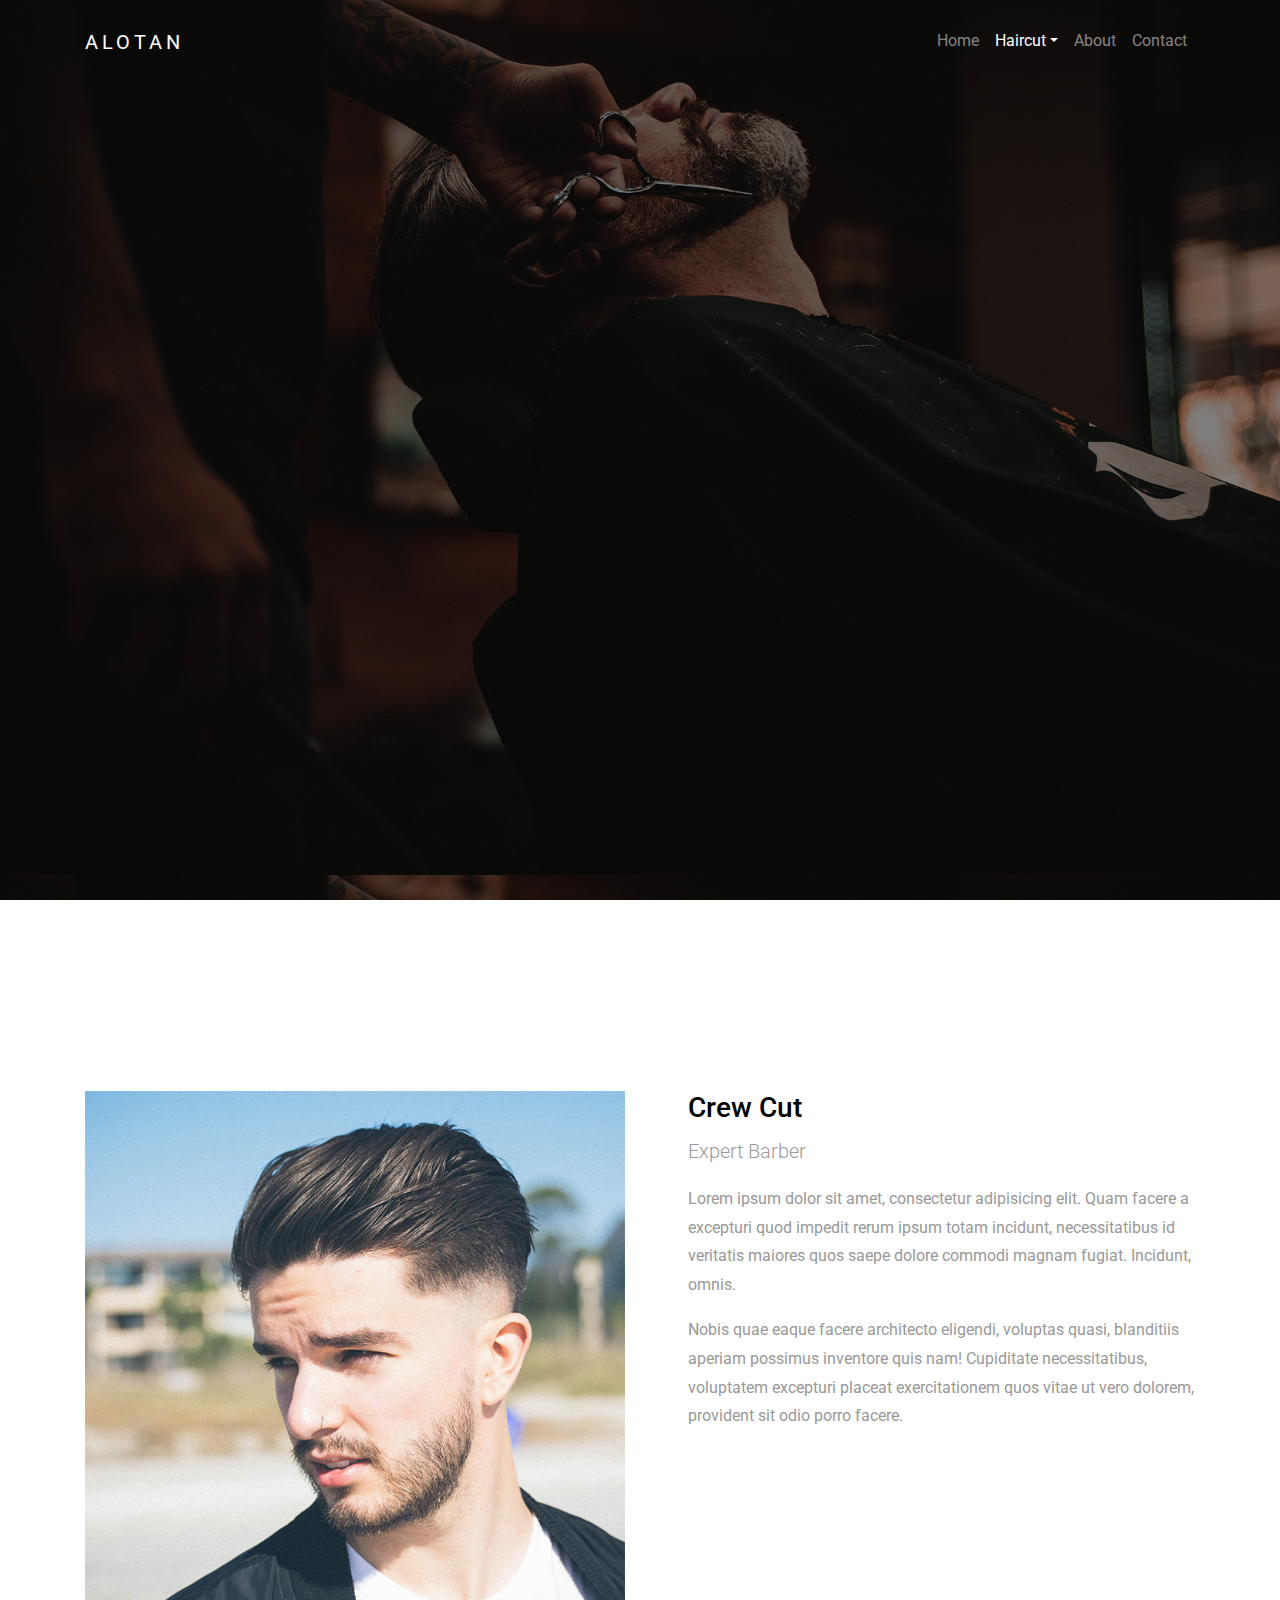
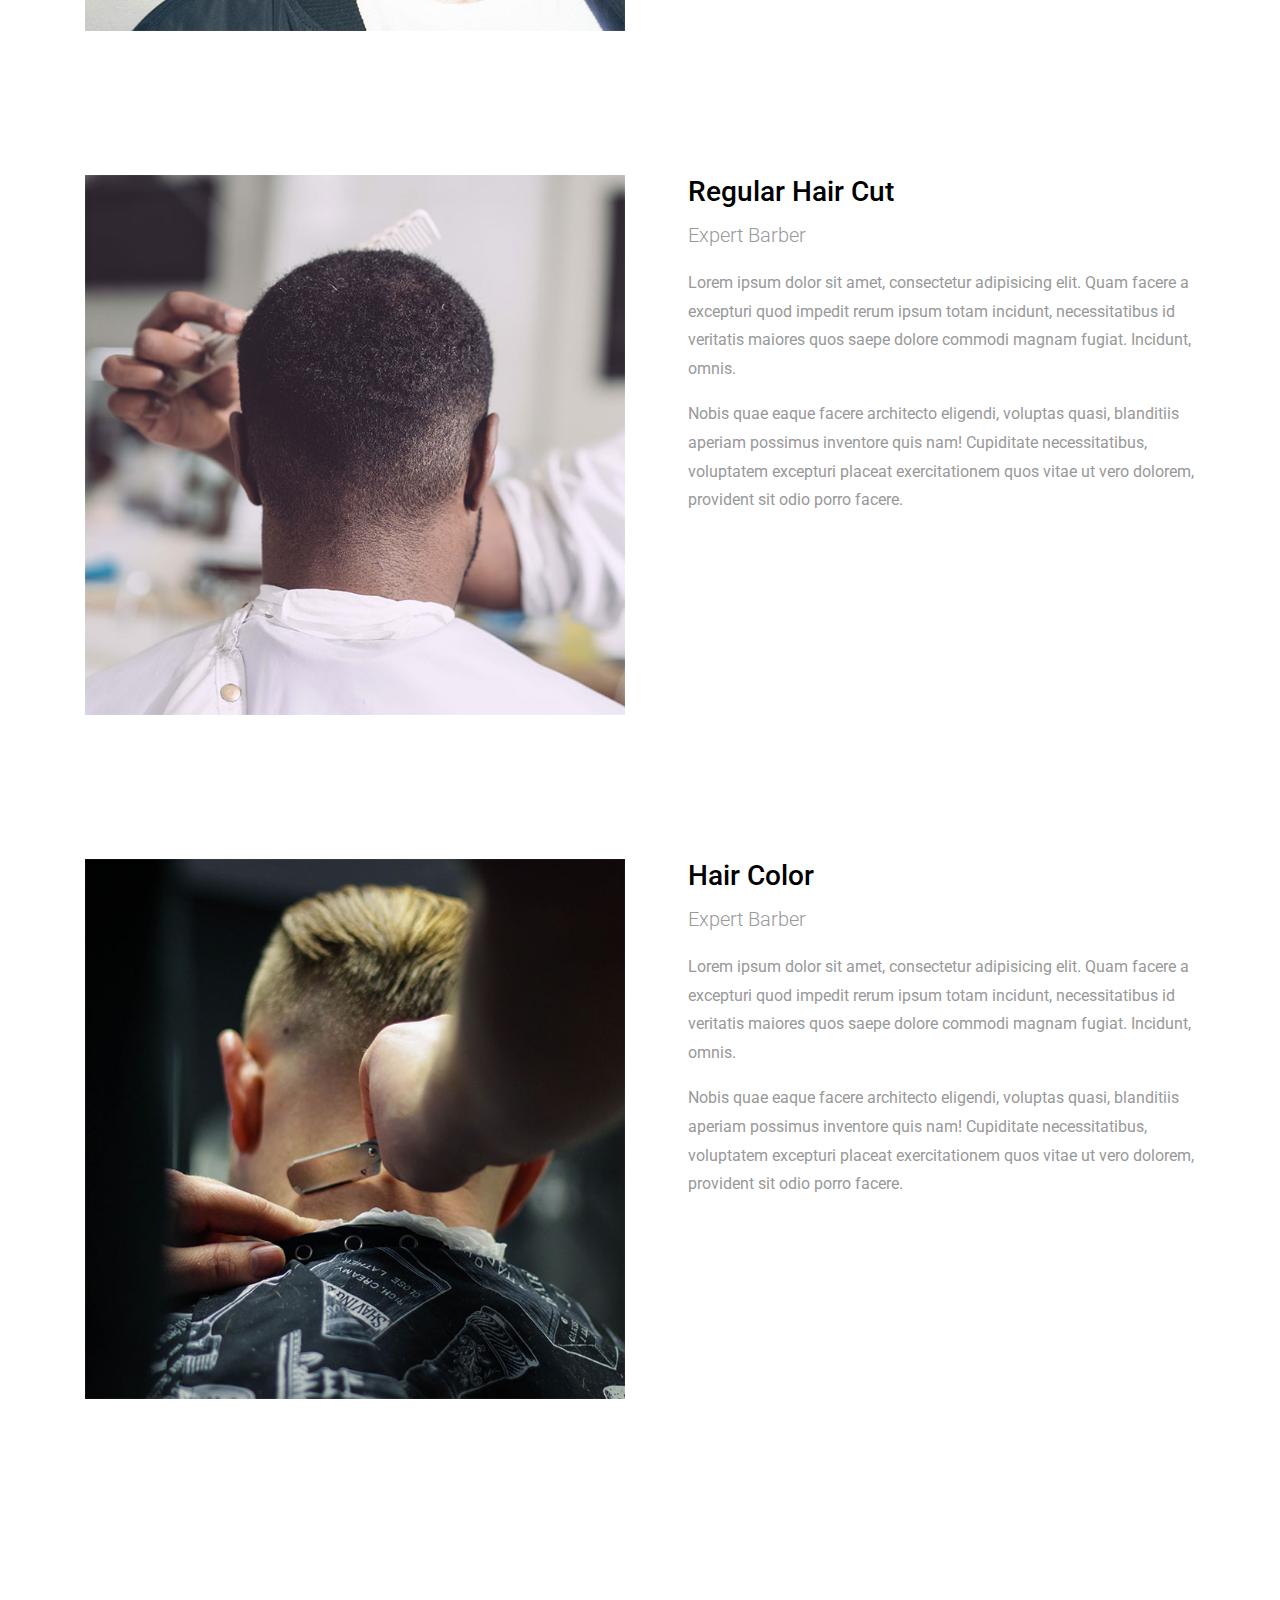
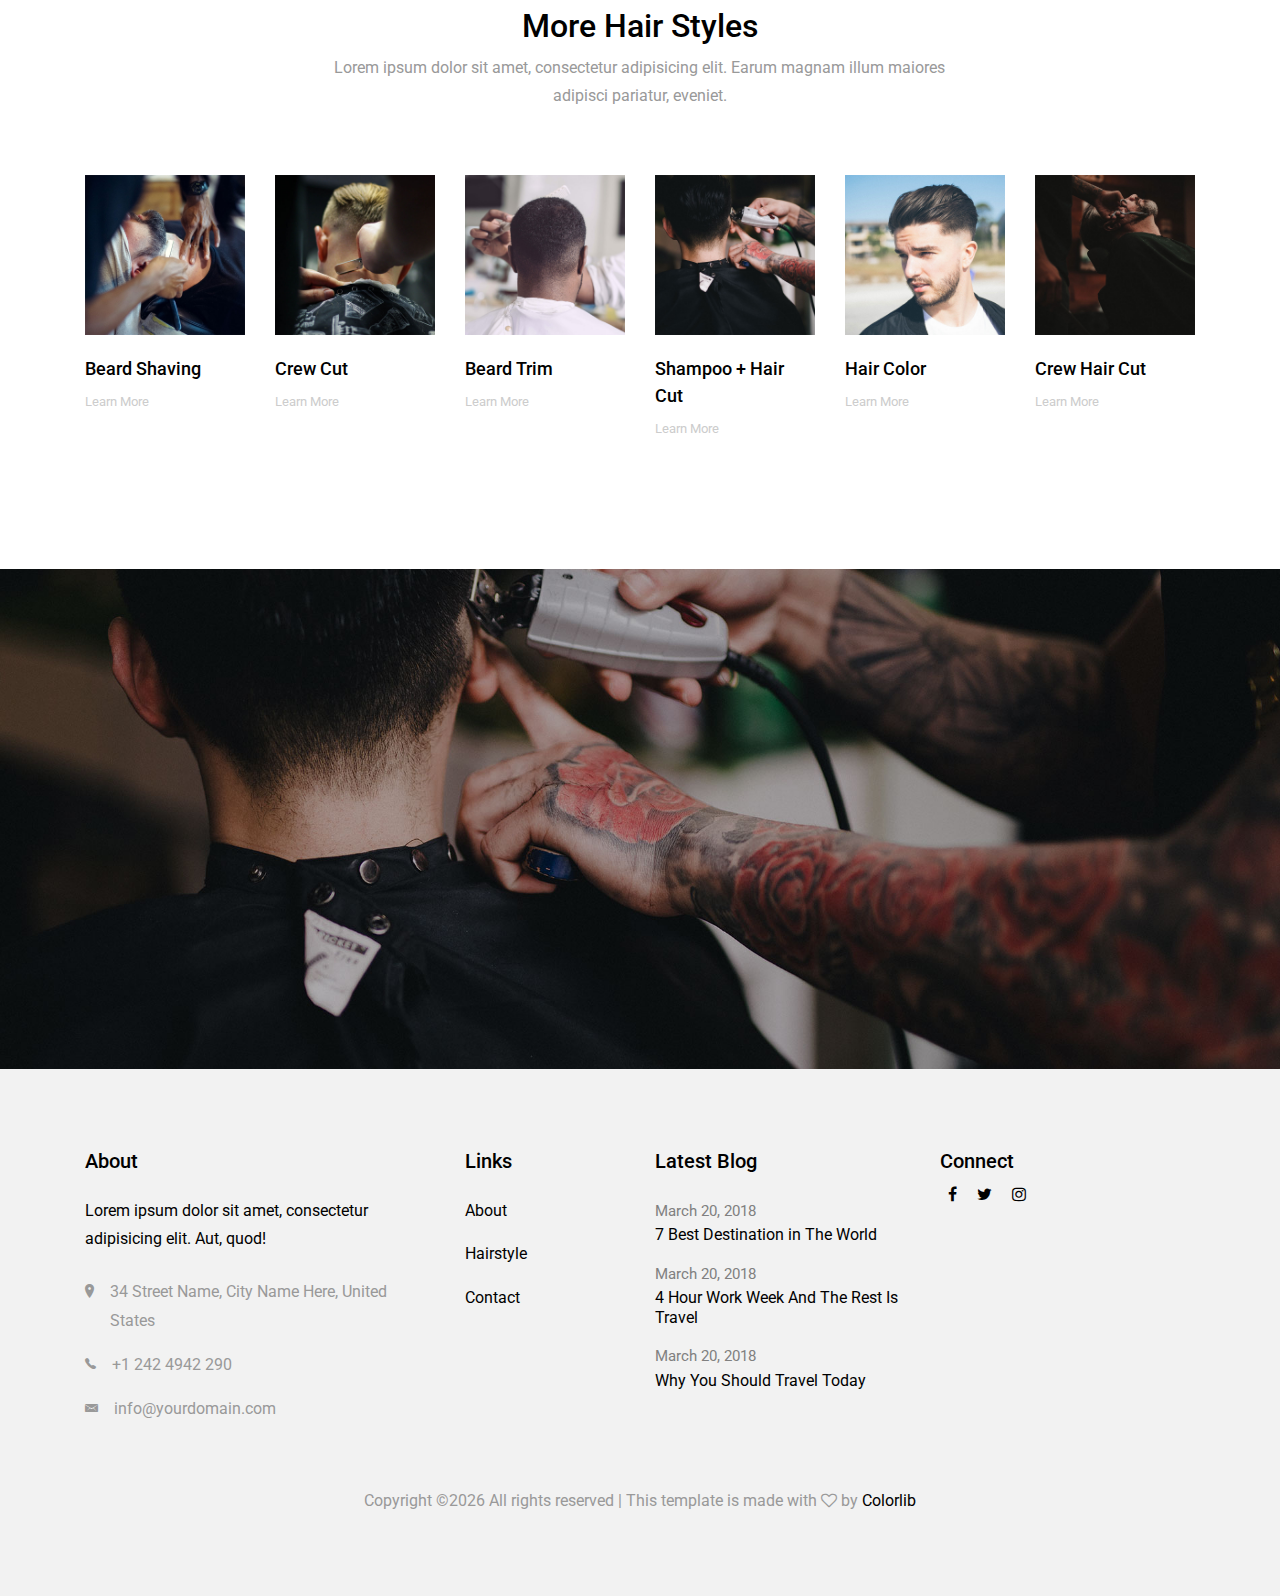
<file: hairstyle.html>
<!doctype html>
<html lang="en">
<head>
<title>Colorlib Alotan Barber Shop Template</title>
<meta charset="utf-8">
<meta name="viewport" content="width=device-width, initial-scale=1, shrink-to-fit=no">
<link href="https://fonts.googleapis.com/css?family=Roboto:300,400,700" rel="stylesheet">
<link rel="stylesheet" href="css/bootstrap.css">
<link rel="stylesheet" href="css/animate.css">
<link rel="stylesheet" href="css/owl.carousel.min.css">
<link rel="stylesheet" href="css/magnific-popup.css">
<link rel="stylesheet" href="fonts/ionicons/css/ionicons.min.css">
<link rel="stylesheet" href="fonts/fontawesome/css/font-awesome.min.css">
<link rel="stylesheet" href="fonts/flaticon/font/flaticon.css">

<link rel="stylesheet" href="css/style.css">
</head>
<body>
<header role="banner">
<nav class="navbar navbar-expand-md navbar-dark bg-light">
<div class="container">
<a class="navbar-brand" href="index.html">Alotan</a>
<button class="navbar-toggler" type="button" data-toggle="collapse" data-target="#navbarsExample05" aria-controls="navbarsExample05" aria-expanded="false" aria-label="Toggle navigation">
<span class="navbar-toggler-icon"></span>
</button>
<div class="collapse navbar-collapse navbar-light" id="navbarsExample05">
<ul class="navbar-nav ml-auto pl-lg-5 pl-0">
<li class="nav-item">
<a class="nav-link" href="index.html">Home</a>
</li>
<li class="nav-item dropdown">
<a class="nav-link dropdown-toggle active" href="hairstyle.html" id="dropdown04" data-toggle="dropdown" aria-haspopup="true" aria-expanded="false">Haircut</a>
<div class="dropdown-menu" aria-labelledby="dropdown04">
<a class="dropdown-item" href="hairstyle.html">Crew Cut</a>
<a class="dropdown-item" href="hairstyle.html">Regular Hair Cut</a>
<a class="dropdown-item" href="hairstyle.html">Shampoo + Cut</a>
<a class="dropdown-item" href="hairstyle.html">Beard Trim with Razor</a>
<a class="dropdown-item" href="hairstyle.html">Hair Color</a>
</div>
</li>
<li class="nav-item">
<a class="nav-link" href="about.html">About</a>
</li>
<li class="nav-item">
<a class="nav-link" href="contact.html">Contact</a>
</li>
</ul>
</div>
</div>
</nav>
</header>

<section class="site-hero overlay" data-stellar-background-ratio="0.5" style="background-image: url('images/big_image_1.jpg');">
<div class="container">
<div class="row align-items-center site-hero-inner justify-content-center">
<div class="col-md-8 text-center">
<div class="mb-5 element-animate">

<h1 class="mb-4">Hair Styles</h1>
<p class="lead">Lorem ipsum dolor sit amet, consectetur adipisicing elit. Doloribus, quo!</p>
</div>
</div>
</div>
</div>
</section>

<section class="quick-info element-animate" data-animate-effect="fadeInLeft">
<div class="container">
<div class="row">
<div class="col-lg-8 bgcolor">
<div class="row">
<div class="col-md-4 mb-3">
<div class="media">
<div class="mr-3 icon-wrap"><span class="icon ion-ios-telephone"></span></div>
<div class="media-body">
<h5>+1 234 5633 342</h5>
<p>Call us 24/7 we will get back to you ASAP</p>
</div>
</div>
</div>
<div class="col-md-4 mb-3">
<div class="media">
<div class="mr-3 icon-wrap"><span class="icon ion-location"></span></div>
<div class="media-body">
<h5>249 Division Rad</h5>
<p>Fake st. New York, New York City, PO 2923 USA</p>
</div>
</div>
</div>
<div class="col-md-4 mb-3">
<div class="media">
<div class="mr-3 icon-wrap"><span class="icon ion-android-time"></span></div>
<div class="media-body">
<h5>Daily: 8 am - 10 pm</h5>
<p>Mon-Fri, Sunday <br> Saturday: Closed</p>
</div>
</div>
</div>
</div>
</div>
</div>
</div>
</section>

<section class="site-section pb-5">
<div class="container">
<div class="row">
<div class="col-md-6 video-wrap mb-5">
<img src="images/img_5.jpg" alt="Image placeholder" class="img-fluid">
</div>
<div class="col-md-6 pl-md-5">
<h3>Crew Cut</h3>
<p class="lead">Expert Barber</p>
<p>Lorem ipsum dolor sit amet, consectetur adipisicing elit. Quam facere a excepturi quod impedit rerum ipsum totam incidunt, necessitatibus id veritatis maiores quos saepe dolore commodi magnam fugiat. Incidunt, omnis.</p>
<p>Nobis quae eaque facere architecto eligendi, voluptas quasi, blanditiis aperiam possimus inventore quis nam! Cupiditate necessitatibus, voluptatem excepturi placeat exercitationem quos vitae ut vero dolorem, provident sit odio porro facere.</p>
</div>
</div>
</div>
</section>

<section class="pt-5 pb-5">
<div class="container">
<div class="row">
<div class="col-md-6 video-wrap mb-5">
<img src="images/img_3.jpg" alt="Image placeholder" class="img-fluid">
</div>
<div class="col-md-6 pl-md-5">
<h3>Regular Hair Cut</h3>
<p class="lead">Expert Barber</p>
<p>Lorem ipsum dolor sit amet, consectetur adipisicing elit. Quam facere a excepturi quod impedit rerum ipsum totam incidunt, necessitatibus id veritatis maiores quos saepe dolore commodi magnam fugiat. Incidunt, omnis.</p>
<p>Nobis quae eaque facere architecto eligendi, voluptas quasi, blanditiis aperiam possimus inventore quis nam! Cupiditate necessitatibus, voluptatem excepturi placeat exercitationem quos vitae ut vero dolorem, provident sit odio porro facere.</p>
</div>
</div>
</div>
</section>

<section class="pt-5 pb-5">
<div class="container">
<div class="row">
<div class="col-md-6 video-wrap mb-5">
<img src="images/img_2.jpg" alt="Image placeholder" class="img-fluid">
</div>
<div class="col-md-6 pl-md-5">
<h3>Hair Color</h3>
<p class="lead">Expert Barber</p>
<p>Lorem ipsum dolor sit amet, consectetur adipisicing elit. Quam facere a excepturi quod impedit rerum ipsum totam incidunt, necessitatibus id veritatis maiores quos saepe dolore commodi magnam fugiat. Incidunt, omnis.</p>
<p>Nobis quae eaque facere architecto eligendi, voluptas quasi, blanditiis aperiam possimus inventore quis nam! Cupiditate necessitatibus, voluptatem excepturi placeat exercitationem quos vitae ut vero dolorem, provident sit odio porro facere.</p>
</div>
</div>
</div>
</section>

<section class="site-section">
<div class="container">
<div class="row justify-content-center mb-5">
<div class="col-md-7 text-center">
<h2>More Hair Styles</h2>
<p>Lorem ipsum dolor sit amet, consectetur adipisicing elit. Earum magnam illum maiores adipisci pariatur, eveniet.</p>
</div>
</div>
<div class="row top-destination">
<div class="col-lg-2 col-md-4 col-sm-6 col-12">
<a href="hairstyle.html#" class="place">
<img src="images/img_1.jpg" alt="Image placeholder">
<h2>Beard Shaving</h2>
<p>Learn More</p>
</a>
</div>
<div class="col-lg-2 col-md-4 col-sm-6 col-12">
<a href="hairstyle.html#" class="place">
<img src="images/img_2.jpg" alt="Image placeholder">
<h2>Crew Cut</h2>
<p>Learn More</p>
</a>
</div>
<div class="col-lg-2 col-md-4 col-sm-6 col-12">
<a href="hairstyle.html#" class="place">
<img src="images/img_3.jpg" alt="Image placeholder">
<h2>Beard Trim</h2>
<p>Learn More</p>
</a>
</div>
<div class="col-lg-2 col-md-4 col-sm-6 col-12">
<a href="hairstyle.html#" class="place">
<img src="images/img_4.jpg" alt="Image placeholder">
<h2>Shampoo + Hair Cut</h2>
<p>Learn More</p>
</a>
</div>
<div class="col-lg-2 col-md-4 col-sm-6 col-12">
<a href="hairstyle.html#" class="place">
<img src="images/img_5.jpg" alt="Image placeholder">
<h2>Hair Color</h2>
<p>Learn More</p>
</a>
</div>
<div class="col-lg-2 col-md-4 col-sm-6 col-12">
<a href="hairstyle.html#" class="place">
<img src="images/img_6.jpg" alt="Image placeholder">
<h2>Crew Hair Cut</h2>
<p>Learn More</p>
</a>
</div>
</div>
</div>
</section>

<section class="section-cover cta" data-stellar-background-ratio="0.5" style="background-image: url('images/big_image_2.jpg');">
<div class="container">
<div class="row justify-content-center align-items-center intro">
<div class="col-md-8 text-center element-animate">
<h2 class="mb-4"><span>Appoint a Haircut Today and</span> Get 25% discount</h2>
<p><a href="hairstyle.html#" class="btn btn-black">Make an Appointment</a></p>
</div>
</div>
</div>
</section>

<footer class="site-footer">
<div class="container">
<div class="row mb-5">
<div class="col-md-4">
<h3 class="mb-4">About</h3>
<p class="mb-4">Lorem ipsum dolor sit amet, consectetur adipisicing elit. Aut, quod!</p>
<ul class="list-unstyled ">
<li class="d-flex"><span class="mr-3"><span class="icon ion-ios-location"></span></span><span class="">34 Street Name, City Name Here, United States</span></li>
<li class="d-flex"><span class="mr-3"><span class="icon ion-ios-telephone"></span></span><span class="">+1 242 4942 290</span></li>
<li class="d-flex"><span class="mr-3"><span class="icon ion-email"></span></span><span class=""><a href="../../cdn-cgi/l/email-protection.html" class="__cf_email__" data-cfemail="563f383039162f39232432393b373f387835393b">[email&#160;protected]</a></span></li>
</ul>
</div>
<div class="col-md-2">
<h3 class="mb-4">Links</h3>
<ul class="list-unstyled ">
<li><a href="hairstyle.html#">About</a></li>
<li><a href="hairstyle.html#">Hairstyle</a></li>
<li><a href="hairstyle.html#">Contact</a></li>
</ul>
</div>
<div class="col-md-3">
<h3 class="mb-4">Latest Blog</h3>
<ul class="list-unstyled blog-entry-footer">
<li><a href="hairstyle.html#">
<span class="post-meta">March 20, 2018</span>
<h3>7 Best Destination in The World</h3></a>
</li>
<li><a href="hairstyle.html#">
<span class="post-meta">March 20, 2018</span>
<h3>4 Hour Work Week And The Rest Is Travel</h3></a>
</li>
<li><a href="hairstyle.html#">
<span class="post-meta">March 20, 2018</span>
<h3>Why You Should Travel Today</h3></a>
</li>
</ul>
</div>
<div class="col-md-3">
<h3>Connect</h3>
<p>
<a href="hairstyle.html#" class="p-2"><span class="fa fa-facebook"></span></a>
<a href="hairstyle.html#" class="p-2"><span class="fa fa-twitter"></span></a>
<a href="hairstyle.html#" class="p-2"><span class="fa fa-instagram"></span></a>
</p>
</div>
</div>
<div class="row justify-content-center">
<div class="col-md-7 text-center">

Copyright &copy;<script data-cfasync="false" src="../../cdn-cgi/scripts/5c5dd728/cloudflare-static/email-decode.min.js"></script><script>document.write(new Date().getFullYear());</script> All rights reserved | This template is made with <i class="fa fa-heart-o" aria-hidden="true"></i> by <a href="https://colorlib.com" target="_blank">Colorlib</a>

</div>
</div>
</div>
</footer>


<div id="loader" class="show fullscreen"><svg class="circular" width="48px" height="48px"><circle class="path-bg" cx="24" cy="24" r="22" fill="none" stroke-width="4" stroke="#eeeeee" /><circle class="path" cx="24" cy="24" r="22" fill="none" stroke-width="4" stroke-miterlimit="10" stroke="#f4b214" /></svg></div>
<script src="js/jquery-3.2.1.min.js"></script>
<script src="js/jquery-migrate-3.0.0.js"></script>
<script src="js/popper.min.js"></script>
<script src="js/bootstrap.min.js"></script>
<script src="js/owl.carousel.min.js"></script>
<script src="js/jquery.waypoints.min.js"></script>
<script src="js/jquery.stellar.min.js"></script>
<script src="js/jquery.magnific-popup.min.js"></script>
<script src="js/magnific-popup-options.js"></script>
<script src="js/main.js"></script>

<script async src="https://www.googletagmanager.com/gtag/js?id=UA-23581568-13"></script>
<script>
  window.dataLayer = window.dataLayer || [];
  function gtag(){dataLayer.push(arguments);}
  gtag('js', new Date());


  </body>
</html><script defer src="https://static.cloudflareinsights.com/beacon.min.js" data-cf-beacon='{"rayId":"612acd5d3d77f182","version":"2021.1.1","si":10}'></script>
</file>
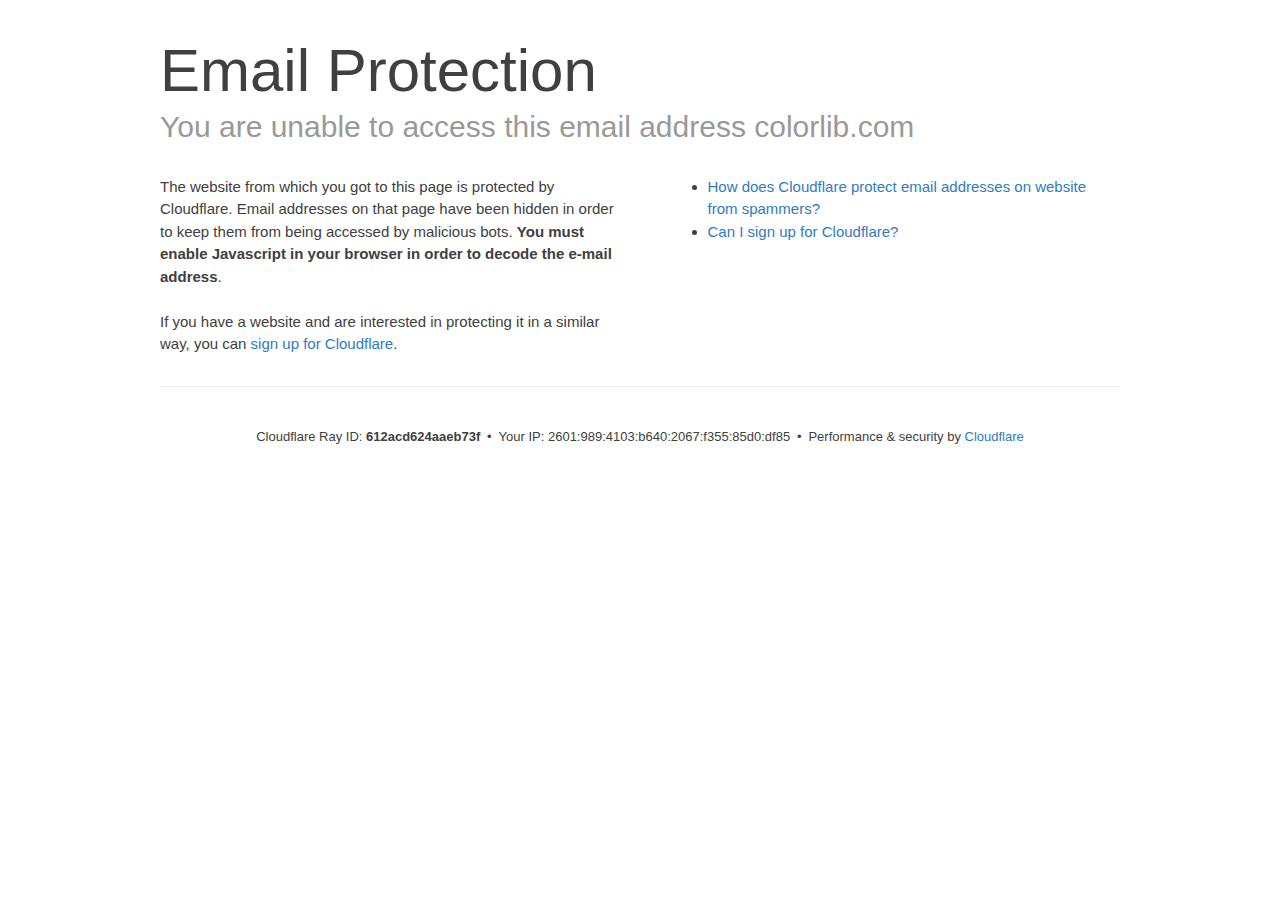
<file: cdn-cgi/l/email-protection.html>
<!DOCTYPE html>
<!--[if lt IE 7]> <html class="no-js ie6 oldie" lang="en-US"> <![endif]-->
<!--[if IE 7]>    <html class="no-js ie7 oldie" lang="en-US"> <![endif]-->
<!--[if IE 8]>    <html class="no-js ie8 oldie" lang="en-US"> <![endif]-->
<!--[if gt IE 8]><!--> <html class="no-js" lang="en-US"> <!--<![endif]-->
<head>
<title>Email Protection | Cloudflare</title>
<meta charset="UTF-8" />
<meta http-equiv="Content-Type" content="text/html; charset=UTF-8" />
<meta http-equiv="X-UA-Compatible" content="IE=Edge,chrome=1" />
<meta name="robots" content="noindex, nofollow" />
<meta name="viewport" content="width=device-width,initial-scale=1" />
<link rel="stylesheet" id="cf_styles-css" href="../styles/cf.errors.css" type="text/css" media="screen,projection" />
<!--[if lt IE 9]><link rel="stylesheet" id='cf_styles-ie-css' href="../styles/cf.errors.ie.css" type="text/css" media="screen,projection" /><![endif]-->
<style type="text/css">body{margin:0;padding:0}</style>


<!--[if gte IE 10]><!-->
<script>
  if (!navigator.cookieEnabled) {
    window.addEventListener('DOMContentLoaded', function () {
      var cookieEl = document.getElementById('cookie-alert');
      cookieEl.style.display = 'block';
    })
  }
</script>
<!--<![endif]-->


</head>
<body>
  <div id="cf-wrapper">
    <div class="cf-alert cf-alert-error cf-cookie-error" id="cookie-alert" data-translate="enable_cookies">Please enable cookies.</div>
    <div id="cf-error-details" class="cf-error-details-wrapper">
      <div class="cf-wrapper cf-header cf-error-overview">
        <h1 data-translate="block_headline">Email Protection</h1>
        <h2 class="cf-subheadline"><span data-translate="unable_to_access">You are unable to access this email address</span> colorlib.com</h2>
      </div><!-- /.header -->

      <div class="cf-section cf-wrapper">
        <div class="cf-columns two">
          <div class="cf-column">
            <p>The website from which you got to this page is protected by Cloudflare. Email addresses on that page have been hidden in order to keep them from being accessed by malicious bots. <strong>You must enable Javascript in your browser in order to decode the e-mail address</strong>.</p>
            <p>If you have a website and are interested in protecting it in a similar way, you can <a rel="noopener noreferrer" href="https://www.cloudflare.com/sign-up?utm_source=email_protection">sign up for Cloudflare</a>.</p>
          </div>

          <div class="cf-column">
            <div class="grid_4">
              <div class="rail">
                  <div class="panel">
                      <ul class="nobullets">
                        <li><a rel="noopener noreferrer" class="modal-link-faq" href="https://support.cloudflare.com/hc/en-us/articles/200170016-What-is-Email-Address-Obfuscation-">How does Cloudflare protect email addresses on website from spammers?</a></li>
                        <li><a rel="noopener noreferrer" class="modal-link-faq" href="https://support.cloudflare.com/hc/en-us/categories/200275218-Getting-Started">Can I sign up for Cloudflare?</a></li>
                    </ul>
                </div>
              </div>
            </div>
          </div>
        </div>
      </div><!-- /.section -->

      <div class="cf-error-footer cf-wrapper w-240 lg:w-full py-10 sm:py-4 sm:px-8 mx-auto text-center sm:text-left border-solid border-0 border-t border-gray-300">
  <p class="text-13">
    <span class="cf-footer-item sm:block sm:mb-1">Cloudflare Ray ID: <strong class="font-semibold">612acd624aaeb73f</strong></span>
    <span class="cf-footer-separator sm:hidden">&bull;</span>
    <span class="cf-footer-item sm:block sm:mb-1"><span>Your IP</span>: 2601:989:4103:b640:2067:f355:85d0:df85</span>
    <span class="cf-footer-separator sm:hidden">&bull;</span>
    <span class="cf-footer-item sm:block sm:mb-1"><span>Performance &amp; security by</span> <a rel="noopener noreferrer" href="https://www.cloudflare.com/5xx-error-landing" id="brand_link" target="_blank">Cloudflare</a></span>
    
  </p>
</div><!-- /.error-footer -->


    </div><!-- /#cf-error-details -->
  </div><!-- /#cf-wrapper -->

  <script type="text/javascript">
  window._cf_translation = {};
  
  
</script>

</body>
</html>
</file>
<file: fonts/flaticon/font/flaticon.css>
@font-face{font-family:flaticon;src:url("Flaticon.eot");src:url("Flaticon-.eot#iefix") format("embedded-opentype"),url("Flaticon.woff") format("woff"),url("Flaticon.ttf") format("truetype"),url("Flaticon.svg#Flaticon") format("svg");font-weight:400;font-style:normal}@media screen and (-webkit-min-device-pixel-ratio:0){@font-face{font-family:flaticon;src:url("Flaticon.svg#Flaticon") format("svg")}}[class^=flaticon-]:before,[class*=" flaticon-"]:before,[class^=flaticon-]:after,[class*=" flaticon-"]:after{font-family:Flaticon;font-size:20px;font-style:normal;margin-left:20px}.flaticon-scissors-1:before{content:"\f100"}.flaticon-cream:before{content:"\f101"}.flaticon-hair:before{content:"\f102"}.flaticon-hair-comb:before{content:"\f103"}.flaticon-scissors:before{content:"\f104"}.flaticon-brush:before{content:"\f105"}.flaticon-moustache:before{content:"\f106"}.flaticon-hair-dryer:before{content:"\f107"}.flaticon-razor:before{content:"\f108"}.flaticon-razor-1:before{content:"\f109"}
</file>
<file: css/style.css>
body {
  background: #fff;
  font-family: "Roboto", arial, sans-serif;
  font-weight: 400;
  font-size: 16px;
  line-height: 1.8;
  color: #999999;
}

a {
  -webkit-transition: .3s all ease;
  -o-transition: .3s all ease;
  transition: .3s all ease;
  text-decoration: none;
}

a:hover {
  text-decoration: none;
}

h1, h2, h3, h4, h5 {
  color: #000;
  font-family: "Roboto", arial, sans-serif;
}

header {
  position: absolute;
  top: 0;
  left: 0;
  width: 100%;
  z-index: 5;
}

header .navbar-brand {
  text-transform: uppercase;
  letter-spacing: .2em;
  font-weight: 400;
  color: #fff !important;
}

header .navbar {
  padding-top: 0;
  padding-bottom: 0;
  background: transparent !important;
}

@media (max-width: 991.98px) {
  header .navbar {
    background: rgba(0, 0, 0, 0.4) !important;
    padding-top: .5rem;
    padding-bottom: .5rem;
  }
}

header .navbar .nav-link {
  padding: 1.7rem 1rem;
  outline: none !important;
}

@media (max-width: 991.98px) {
  header .navbar .nav-link {
    padding: .5rem .5rem;
  }
}

header .navbar .nav-link:hover {
  color: #fff !important;
}

header .navbar .nav-link.active {
  color: #fff !important;
}

header .navbar .dropdown.show > a {
  color: #fff !important;
}

header .navbar .dropdown-menu {
  font-size: 14px;
  border-radius: 0px;
  border: none;
  -webkit-box-shadow: 0 2px 30px 0px rgba(0, 0, 0, 0.2);
  box-shadow: 0 2px 30px 0px rgba(0, 0, 0, 0.2);
  min-width: 13em;
  margin-top: -10px;
}

header .navbar .dropdown-menu:before {
  bottom: 100%;
  left: 10%;
  border: solid transparent;
  content: " ";
  height: 0;
  width: 0;
  position: absolute;
  pointer-events: none;
  border-bottom-color: #fff;
  border-width: 10px;
}

@media (max-width: 1199.98px) {
  header .navbar .dropdown-menu:before {
    display: none;
  }
}

header .navbar .dropdown-menu a {
  padding-top: 7px;
  padding-bottom: 7px;
}

header .navbar.navbar-light .nav-link {
  color: #fff;
}

header .navbar.navbar-light .nav-link.active {
  color: #fff;
}

.site-hero {
  background-size: cover;
  background-position: center center;
  min-height: 750px;
  height: 100vh;
}

.site-hero > .container {
  position: relative;
  z-index: 2;
}

.site-hero.overlay {
  position: relative;
}

.site-hero.overlay:before {
  content: "";
  background: rgba(0, 0, 0, 0.5);
  width: 100%;
  z-index: 1;
  position: absolute;
  top: 0;
  left: 0;
  right: 0;
  bottom: 0;
}

.site-hero.overlay h1 {
  font-size: 70px;
}

.site-hero.overlay h1, .site-hero.overlay p {
  color: #fff;
}

.site-hero .site-hero-inner {
  min-height: 750px;
  height: 100vh;
}

.site-hero-innerpage, .site-hero-innerpage .site-hero-inner {
  min-height: 550px;
  height: 50vh;
}

.site-section {
  padding: 7em 0;
}

.quick-info {
  position: relative;
  margin-top: -100px;
  z-index: 9;
}

.quick-info .bgcolor {
  background: #000;
  position: relative;
  padding: 50px 0 30px 0;
}

.quick-info .bgcolor:before {
  position: absolute;
  left: -100%;
  top: 0;
  content: "";
  height: 100%;
  width: 120%;
  background: #000;
}

.quick-info .media .icon-wrap {
  line-height: 0;
  top: 0;
}

.quick-info .media .icon-wrap span {
  font-size: 30px;
  color: #fff;
}

.quick-info .media .media-body h5 {
  font-weight: 400;
  font-size: 16px;
  color: #fff;
  margin-bottom: 10px;
  padding: 0;
}

.quick-info .media .media-body p {
  font-size: 15px;
}

.quick-info .media .media-body p:last-child {
  margin-bottom: 0;
}

.img-bg {
  background-size: cover;
}

@media (max-width: 991.98px) {
  .img-md-fluid {
    max-width: 100%;
  }
}

.feature-destination, .slider-wrap {
  position: relative;
  z-index: 10;
  margin-top: -50px;
  margin-bottom: 50px;
}

.feature-destination .img-bg, .slider-wrap .img-bg {
  margin-bottom: 30px;
  display: block;
  height: 300px;
  position: relative;
  top: 0;
  -webkit-transition: .2s all ease;
  -o-transition: .2s all ease;
  transition: .2s all ease;
}

.feature-destination .img-bg .custom-icon:before, .slider-wrap .img-bg .custom-icon:before {
  font-size: 34px;
  color: #fff;
}

.feature-destination .img-bg:before, .slider-wrap .img-bg:before {
  content: "";
  top: 0;
  left: 0;
  bottom: 0;
  right: 0;
  background: #000;
  opacity: .1;
  position: absolute;
  -webkit-transition: .3s all ease;
  -o-transition: .3s all ease;
  transition: .3s all ease;
}

.feature-destination .img-bg .text, .slider-wrap .img-bg .text {
  position: absolute;
  top: 50%;
  left: 50%;
  text-align: center;
  width: 80%;
  -webkit-transform: translate(-50%, -50%);
  -ms-transform: translate(-50%, -50%);
  transform: translate(-50%, -50%);
}

.feature-destination .img-bg .text .icon, .slider-wrap .img-bg .text .icon {
  color: #fff;
  font-size: 30px;
  position: relative;
  -webkit-transition: .3s all ease;
  -o-transition: .3s all ease;
  transition: .3s all ease;
  top: 0;
}

.feature-destination .img-bg .text h2, .slider-wrap .img-bg .text h2 {
  -webkit-transition: .3s all ease;
  -o-transition: .3s all ease;
  transition: .3s all ease;
  margin: 0;
  padding: 0;
  font-size: 18px;
  font-weight: 400;
  color: #fff;
  top: 0px;
  position: relative;
}

.feature-destination .img-bg .text p, .slider-wrap .img-bg .text p {
  color: #fff;
  opacity: 0;
  top: 10px;
  visibility: hidden;
  font-size: 13px;
  position: relative;
  -webkit-transition: .3s all ease;
  -o-transition: .3s all ease;
  transition: .3s all ease;
}

.feature-destination .img-bg:hover, .feature-destination .img-bg:focus, .slider-wrap .img-bg:hover, .slider-wrap .img-bg:focus {
  top: -10px;
  -webkit-box-shadow: 2px 0 20px 0 rgba(0, 0, 0, 0.4);
  box-shadow: 2px 0 20px 0 rgba(0, 0, 0, 0.4);
}

.feature-destination .img-bg:hover .text .icon, .feature-destination .img-bg:focus .text .icon, .slider-wrap .img-bg:hover .text .icon, .slider-wrap .img-bg:focus .text .icon {
  top: -10px;
}

.feature-destination .img-bg:hover .text h2, .feature-destination .img-bg:focus .text h2, .slider-wrap .img-bg:hover .text h2, .slider-wrap .img-bg:focus .text h2 {
  top: -10px;
}

.feature-destination .img-bg:hover .text p, .feature-destination .img-bg:focus .text p, .slider-wrap .img-bg:hover .text p, .slider-wrap .img-bg:focus .text p {
  top: 0;
  opacity: .5;
  visibility: visible;
}

.feature-destination .img-bg:hover:before, .feature-destination .img-bg:focus:before, .slider-wrap .img-bg:hover:before, .slider-wrap .img-bg:focus:before {
  opacity: .4;
}

.video-wrap {
  position: relative;
}

.video-wrap .btn-video {
  display: block;
  position: absolute;
  width: 100px;
  height: 100px;
  background: #fff;
  border-radius: 50%;
  top: 50%;
  -webkit-box-shadow: 0 0 50px -10px rgba(0, 0, 0, 0.2);
  box-shadow: 0 0 50px -10px rgba(0, 0, 0, 0.2);
  -webkit-transform: translateY(-50%);
  -ms-transform: translateY(-50%);
  transform: translateY(-50%);
  right: -30px;
}

.video-wrap .btn-video:active, .video-wrap .btn-video:focus {
  outline: none;
}

@media (max-width: 767.98px) {
  .video-wrap .btn-video {
    -webkit-transform: translate(-50%, -50%);
    -ms-transform: translate(-50%, -50%);
    transform: translate(-50%, -50%);
    right: 0;
    left: 50%;
    top: 100%;
  }
}

.video-wrap .btn-video span {
  position: absolute;
  top: 50%;
  left: 50%;
  -webkit-transform: translate(-50%, -50%);
  -ms-transform: translate(-50%, -50%);
  transform: translate(-50%, -50%);
}

.custom-nav .btn span {
  font-size: 16px;
}

.slider-wrap {
  margin-top: 0;
}

.slider-wrap .img-bg:hover {
  top: 0;
}

.section-cover {
  background-size: cover;
  position: relative;
}

.section-cover.cta h2 {
  font-size: 60px;
}

.section-cover.cta h2 span {
  display: block;
  font-size: 30px;
}

.section-cover, .section-cover .intro {
  height: 500px;
}

.section-cover p {
  color: #fff;
}

.section-cover h2 {
  color: #fff;
}

.top-destination .place {
  display: block;
  -webkit-transition: .3s all ease;
  -o-transition: .3s all ease;
  transition: .3s all ease;
}

.top-destination .place:hover, .top-destination .place:focus {
  opacity: .7;
}

.top-destination .place img {
  max-width: 100%;
  margin-bottom: 20px;
}

.top-destination .place h2 {
  font-size: 18px;
  line-height: 1.5;
}

.top-destination .place p {
  font-size: 13px;
  color: #ccc;
}

.btn, .form-control {
  outline: none;
  -webkit-box-shadow: none !important;
  box-shadow: none !important;
  border-radius: 0;
}

.btn:focus, .btn:active, .form-control:focus, .form-control:active {
  outline: none;
}

.form-control {
  -webkit-box-shadow: none !important;
  box-shadow: none !important;
}

textarea.form-control {
  height: inherit;
}

.btn {
  -webkit-transition: .3s all ease;
  -o-transition: .3s all ease;
  transition: .3s all ease;
  padding: 12px 30px;
}

.btn.btn-black {
  background: #000;
  color: #fff;
}

.btn.btn-primary {
  color: #fff;
  border-width: 2px;
}

.btn.btn-primary:hover, .btn.btn-primary:active, .btn.btn-primary:focus {
  border-color: #ff8f57;
  background: #ff8f57;
}

.btn.btn-sm {
  font-size: 12px;
}

.btn.btn-outline-primary {
  border-width: 2px;
  color: #ff6d24;
}

.btn.btn-outline-primary:hover, .btn.btn-outline-primary:focus, .btn.btn-outline-primary:active {
  color: #fff;
}

.btn.btn-outline-white {
  border-width: 2px;
  border-color: #fff;
  color: #fff;
}

.btn.btn-outline-white:hover, .btn.btn-outline-white:focus {
  background: #fff;
  color: #000;
  border-width: 2px;
}

.btn:hover {
  -webkit-box-shadow: 0 3px 10px -2px rgba(0, 0, 0, 0.2) !important;
  box-shadow: 0 3px 10px -2px rgba(0, 0, 0, 0.2) !important;
}

.custom-icon:before, .custom-icon:after {
  font-size: 50px;
  color: #ff6d24;
  margin-left: 0;
}

.no-nav .owl-nav {
  display: none;
}

.owl-carousel .owl-item {
  opacity: .4;
}

.owl-carousel .owl-item.active {
  opacity: 1;
}

.owl-carousel .owl-nav {
  position: absolute;
  top: 50%;
  width: 100%;
}

.owl-carousel .owl-nav .owl-prev,
.owl-carousel .owl-nav .owl-next {
  position: absolute;
  -webkit-transform: translateY(-50%);
  -ms-transform: translateY(-50%);
  transform: translateY(-50%);
  margin-top: -10px;
}

.owl-carousel .owl-nav .owl-prev:hover, .owl-carousel .owl-nav .owl-prev:focus, .owl-carousel .owl-nav .owl-prev:active,
.owl-carousel .owl-nav .owl-next:hover,
.owl-carousel .owl-nav .owl-next:focus,
.owl-carousel .owl-nav .owl-next:active {
  outline: none;
}

.owl-carousel .owl-nav .owl-prev span:before,
.owl-carousel .owl-nav .owl-next span:before {
  font-size: 40px;
}

.owl-carousel .owl-nav .owl-prev {
  left: 30px !important;
}

.owl-carousel .owl-nav .owl-next {
  right: 30px !important;
}

.owl-carousel .owl-dots {
  text-align: center;
}

.owl-carousel .owl-dots .owl-dot {
  width: 10px;
  height: 10px;
  margin: 5px;
  border-radius: 50%;
  background: #e6e6e6;
}

.owl-carousel .owl-dots .owl-dot.active {
  background: #ff6d24;
}

.owl-carousel.home-slider {
  z-index: 1;
  position: relative;
}

.owl-carousel.home-slider .owl-nav {
  opacity: 0;
  visibility: hidden;
  -webkit-transition: .3s all ease;
  -o-transition: .3s all ease;
  transition: .3s all ease;
}

.owl-carousel.home-slider .owl-nav button {
  color: #fff;
}

.owl-carousel.home-slider:focus .owl-nav, .owl-carousel.home-slider:hover .owl-nav {
  opacity: 1;
  visibility: visible;
}

.owl-carousel.home-slider .slider-item {
  background-size: cover;
  background-repeat: no-repeat;
  background-position: center center;
  height: calc(100vh - 117px);
  min-height: 700px;
  position: relative;
}

.owl-carousel.home-slider .slider-item:before {
  position: absolute;
  top: 0;
  left: 0;
  right: 0;
  bottom: 0;
  background: rgba(0, 0, 0, 0.2);
  content: "";
}

.owl-carousel.home-slider .slider-item .slider-text {
  color: #fff;
  height: calc(100vh - 117px);
  min-height: 700px;
}

.owl-carousel.home-slider .slider-item .slider-text .child-name {
  font-size: 40px;
  color: #fff;
}

.owl-carousel.home-slider .slider-item .slider-text h1 {
  font-size: 40px;
  color: #fff;
  line-height: 1.2;
  font-weight: 800 !important;
  text-transform: uppercase;
}

@media (max-width: 991.98px) {
  .owl-carousel.home-slider .slider-item .slider-text h1 {
    font-size: 40px;
  }
}

.owl-carousel.home-slider .slider-item .slider-text p {
  font-size: 20px;
  line-height: 1.5;
  font-weight: 300;
  color: white;
}

.owl-carousel.home-slider .slider-item.dark .child-name {
  color: #000;
}

.owl-carousel.home-slider .slider-item.dark h1 {
  color: #000;
}

.owl-carousel.home-slider .slider-item.dark p {
  color: #000;
}

.owl-carousel.home-slider.inner-page .slider-item {
  height: calc(50vh - 117px);
  min-height: 350px;
}

.owl-carousel.home-slider.inner-page .slider-item .slider-text {
  color: #fff;
  height: calc(50vh - 117px);
  min-height: 350px;
}

.owl-carousel.home-slider .owl-dots {
  position: absolute;
  bottom: 100px;
  width: 100%;
}

.owl-carousel.home-slider .owl-dots .owl-dot {
  width: 10px;
  height: 10px;
  margin: 5px;
  border-radius: 50%;
  border: 2px solid rgba(255, 255, 255, 0.5);
  outline: none !important;
  position: relative;
  -webkit-transition: .3s all ease;
  -o-transition: .3s all ease;
  transition: .3s all ease;
}

.owl-carousel.home-slider .owl-dots .owl-dot.active {
  border: 2px solid white;
}

.owl-carousel.home-slider .owl-dots .owl-dot.active span {
  background: white;
}

.owl-carousel.major-caousel .owl-stage-outer {
  padding-top: 30px;
  padding-bottom: 30px;
}

.owl-carousel.major-caousel .owl-nav .owl-prev, .owl-carousel.major-caousel .owl-nav .owl-next {
  -webkit-transition: .3s all ease;
  -o-transition: .3s all ease;
  transition: .3s all ease;
  color: #495057;
}

.owl-carousel.major-caousel .owl-nav .owl-prev:hover, .owl-carousel.major-caousel .owl-nav .owl-prev:focus, .owl-carousel.major-caousel .owl-nav .owl-next:hover, .owl-carousel.major-caousel .owl-nav .owl-next:focus {
  color: #6c757d;
  outline: none;
}

.owl-carousel.major-caousel .owl-nav .owl-prev.disabled, .owl-carousel.major-caousel .owl-nav .owl-next.disabled {
  color: #dee2e6;
}

.owl-carousel.major-caousel .owl-nav .owl-prev {
  left: -60px !important;
}

.owl-carousel.major-caousel .owl-nav .owl-next {
  right: -60px !important;
}

.owl-carousel.major-caousel .owl-dots {
  bottom: -30px !important;
  position: relative;
}

.owl-custom-nav {
  float: right;
  position: relative;
  z-index: 10;
}

.owl-custom-nav .owl-custom-prev,
.owl-custom-nav .owl-custom-next {
  padding: 10px;
  font-size: 30px;
  background: #ccc;
  line-height: 0;
  width: 60px;
  text-align: center;
  display: inline-block;
}

.box {
  overflow: hidden;
  border-radius: 4px;
  display: block;
}

.box img {
  border-top-left-radius: 4px;
  border-top-right-radius: 4px;
  -webkit-transition: .3s all ease;
  -o-transition: .3s all ease;
  transition: .3s all ease;
}

.box .box-body {
  padding: 20px;
  border: 1px solid #e9ecef;
  border-top: none;
  border-bottom-left-radius: 4px;
  border-bottom-right-radius: 4px;
  -webkit-transition: .3s all ease;
  -o-transition: .3s all ease;
  transition: .3s all ease;
}

.box h2 {
  font-size: 18px;
  font-family: "Roboto", arial, sans-serif;
  -webkit-transition: .3s all ease;
  -o-transition: .3s all ease;
  transition: .3s all ease;
}

.box.hover:hover img, .box.hover:focus img {
  margin-top: -20px;
}

.box.hover:hover .box-body, .box.hover:focus .box-body {
  background: #ff6d24;
  color: #fff;
  padding: 30px 20px;
  border-color: #ff6d24;
}

.box.hover:hover h2, .box.hover:focus h2 {
  color: #fff;
}

.breadcrumb-custom {
  background: none;
  padding: 0;
}

.breadcrumb-custom li a {
  color: #ff6d24;
}

.breadcrumb-custom li a:hover {
  color: #fff;
}

.breadcrumb-custom li.active {
  color: #fff;
}

.breadcrumb-custom li.breadcrumb-item + .breadcrumb-item:before {
  content: "/";
  color: rgba(255, 255, 255, 0.3);
}

.children-info li {
  display: block;
  margin-bottom: 15px;
  padding-bottom: 15px;
  border-bottom: 1px dotted #dee2e6;
}

.sidebar-box {
  margin-bottom: 30px;
  padding: 25px;
  font-size: 15px;
  width: 100%;
  border-radius: 7px;
  float: left;
  border: 2px solid #f0f0f0;
  background: #fff;
}

.sidebar-box *:last-child {
  margin-bottom: 0;
}

.sidebar-box h3 {
  font-size: 18px;
  margin-bottom: 15px;
}

.categories li, .sidelink li {
  position: relative;
  margin-bottom: 10px;
  padding-bottom: 10px;
  border-bottom: 1px dotted #dee2e6;
}

.categories li:last-child, .sidelink li:last-child {
  margin-bottom: 0;
  border-bottom: none;
  padding-bottom: 0;
}

.categories li a, .sidelink li a {
  display: block;
}

.categories li a span, .sidelink li a span {
  position: absolute;
  right: 0;
  top: 0;
  color: #ccc;
}

.categories li.active a, .sidelink li.active a {
  color: #000;
  font-style: italic;
}

.cover_1 {
  background-size: cover;
  background-position: center center;
  padding: 7em 0;
}

.cover_1 .sub-heading {
  color: rgba(255, 255, 255, 0.7);
  font-size: 22px;
}

.cover_1 .heading {
  font-size: 50px;
  color: white;
  font-weight: 300;
}

.heading {
  color: #000;
}

.heading.border-bottom {
  position: relative;
  padding-bottom: 30px;
}

.heading.border-bottom:before {
  bottom: 0;
  position: absolute;
  content: "";
  width: 50px;
  height: 2px;
  left: 50%;
  -webkit-transform: translateX(-50%);
  -ms-transform: translateX(-50%);
  transform: translateX(-50%);
  background: #ff6d24;
}

.text-black {
  color: #000 !important;
}

.stretch-section .video {
  display: block;
  position: relative;
  -webkit-box-shadow: 4px 4px 70px -20px rgba(0, 0, 0, 0.5);
  box-shadow: 4px 4px 70px -20px rgba(0, 0, 0, 0.5);
}

.media-feature {
  padding: 20px;
  -webkit-transition: .2s all ease-out;
  -o-transition: .2s all ease-out;
  transition: .2s all ease-out;
  background: #fff;
  z-index: 1;
  position: relative;
  border-radius: 0px;
  margin-bottom: 30px;
  border: 1px solid #e6e6e6;
}

.media-feature .icon {
  font-size: 60px;
  color: #ff6d24;
}

.media-feature h3 {
  font-size: 20px;
  margin-bottom: 20px;
}

.media-feature:hover, .media-feature:focus {
  border: 1px solid transparent;
  -webkit-box-shadow: 0 2px 20px -3px rgba(0, 0, 0, 0.3);
  box-shadow: 0 2px 20px -3px rgba(0, 0, 0, 0.3);
}

#accordion .card {
  font-size: 15px;
  border-color: #dee2e6;
}

#accordion .card h5 a {
  display: block;
  text-align: left;
  text-decoration: none;
  color: #ff6d24;
  position: relative;
  -webkit-box-shadow: 0 3px 10px -2px rgba(0, 0, 0, 0.2) !important;
  box-shadow: 0 3px 10px -2px rgba(0, 0, 0, 0.2) !important;
  border-radius: 0;
}

#accordion .card h5 a .icon {
  position: absolute;
  right: 20px;
  top: 50%;
  -webkit-transform: translateY(-50%) rotate(-180deg);
  -ms-transform: translateY(-50%) rotate(-180deg);
  transform: translateY(-50%) rotate(-180deg);
  -webkit-transition: .3s all ease;
  -o-transition: .3s all ease;
  transition: .3s all ease;
}

#accordion .card h5 a:hover {
  text-decoration: none;
  -webkit-box-shadow: 0 3px 10px -2px rgba(0, 0, 0, 0.2) !important;
  box-shadow: 0 3px 10px -2px rgba(0, 0, 0, 0.2) !important;
}

#accordion .card h5 a.collapsed {
  color: #000;
  -webkit-box-shadow: none !important;
  box-shadow: none !important;
}

#accordion .card h5 a.collapsed .icon {
  right: 20px;
  top: 50%;
  -webkit-transform: translateY(-50%);
  -ms-transform: translateY(-50%);
  transform: translateY(-50%);
}

#accordion .card h5 a.collapsed:hover {
  text-decoration: none;
  -webkit-box-shadow: 0 3px 10px -2px rgba(0, 0, 0, 0.2) !important;
  box-shadow: 0 3px 10px -2px rgba(0, 0, 0, 0.2) !important;
}

#accordion .card .card-body {
  padding-top: 15px;
}

.media-testimonial img {
  width: 100px;
  border-radius: 50%;
}

.media-testimonial blockquote p {
  font-size: 20px;
  color: #000;
  font-style: italic;
}

.list-unstyled.check li {
  position: relative;
  padding-left: 30px;
  line-height: 1.3;
  margin-bottom: 10px;
}

.list-unstyled.check li:before {
  color: #17a2b8;
  left: 0;
  font-family: "Ionicons";
  content: "\f122";
  position: absolute;
}

#modalAppointment .modal-content {
  border-radius: 0;
  border: none;
}

#modalAppointment .modal-body, #modalAppointment .modal-footer {
  padding: 40px;
}

.site-footer {
  padding: 5em 0;
  background: #f2f2f2;
  font-size: 16px;
}

.site-footer .list-unstyled li {
  margin-bottom: 15px;
}

.site-footer .list-unstyled li h3 {
  font-size: 16px;
  font-weight: normal;
  font-family: "Roboto", arial, sans-serif;
}

.site-footer p {
  color: #000;
}

.site-footer p:last-child {
  margin-bottom: 0;
}

.site-footer a {
  color: #000;
}

.site-footer a:hover {
  opacity: .4;
}

.site-footer h3 {
  font-size: 20px;
}

.site-footer .footer-link li {
  line-height: 1.5;
  margin-bottom: 15px;
}

.site-footer hr {
  width: 100%;
}

.blog-entry-footer .post-meta {
  color: gray;
  font-size: 15px;
}

.border-t {
  border-top: 1px solid #f8f9fa;
}

.copyright {
  font-size: 14px;
}

.element-animate {
  opacity: 0;
  visibility: hidden;
}

#loader {
  position: fixed;
  width: 96px;
  height: 96px;
  left: 50%;
  top: 50%;
  -webkit-transform: translate(-50%, -50%);
  -ms-transform: translate(-50%, -50%);
  transform: translate(-50%, -50%);
  background-color: rgba(255, 255, 255, 0.9);
  -webkit-box-shadow: 0px 24px 64px rgba(0, 0, 0, 0.24);
  box-shadow: 0px 24px 64px rgba(0, 0, 0, 0.24);
  border-radius: 16px;
  opacity: 0;
  visibility: hidden;
  -webkit-transition: opacity .2s ease-out, visibility 0s linear .2s;
  -o-transition: opacity .2s ease-out, visibility 0s linear .2s;
  transition: opacity .2s ease-out, visibility 0s linear .2s;
  z-index: 1000;
}

#loader.fullscreen {
  padding: 0;
  left: 0;
  top: 0;
  width: 100%;
  height: 100%;
  -webkit-transform: none;
  -ms-transform: none;
  transform: none;
  background-color: #fff;
  border-radius: 0;
  -webkit-box-shadow: none;
  box-shadow: none;
}

#loader.show {
  -webkit-transition: opacity .4s ease-out, visibility 0s linear 0s;
  -o-transition: opacity .4s ease-out, visibility 0s linear 0s;
  transition: opacity .4s ease-out, visibility 0s linear 0s;
  visibility: visible;
  opacity: 1;
}

#loader .circular {
  -webkit-animation: loader-rotate 2s linear infinite;
  animation: loader-rotate 2s linear infinite;
  position: absolute;
  left: calc(50% - 24px);
  top: calc(50% - 24px);
  display: block;
  -webkit-transform: rotate(0deg);
  -ms-transform: rotate(0deg);
  transform: rotate(0deg);
}

#loader .path {
  stroke-dasharray: 1, 200;
  stroke-dashoffset: 0;
  -webkit-animation: loader-dash 1.5s ease-in-out infinite;
  animation: loader-dash 1.5s ease-in-out infinite;
  stroke-linecap: round;
}

@-webkit-keyframes loader-rotate {
  100% {
    -webkit-transform: rotate(360deg);
    transform: rotate(360deg);
  }
}

@keyframes loader-rotate {
  100% {
    -webkit-transform: rotate(360deg);
    transform: rotate(360deg);
  }
}

@-webkit-keyframes loader-dash {
  0% {
    stroke-dasharray: 1, 200;
    stroke-dashoffset: 0;
  }
  50% {
    stroke-dasharray: 89, 200;
    stroke-dashoffset: -35px;
  }
  100% {
    stroke-dasharray: 89, 200;
    stroke-dashoffset: -136px;
  }
}

@keyframes loader-dash {
  0% {
    stroke-dasharray: 1, 200;
    stroke-dashoffset: 0;
  }
  50% {
    stroke-dasharray: 89, 200;
    stroke-dashoffset: -35px;
  }
  100% {
    stroke-dasharray: 89, 200;
    stroke-dashoffset: -136px;
  }
}
</file>
<file: cdn-cgi/styles/cf.errors.css>
#cf-wrapper a,#cf-wrapper abbr,#cf-wrapper article,#cf-wrapper aside,#cf-wrapper b,#cf-wrapper big,#cf-wrapper blockquote,#cf-wrapper body,#cf-wrapper canvas,#cf-wrapper caption,#cf-wrapper center,#cf-wrapper cite,#cf-wrapper code,#cf-wrapper dd,#cf-wrapper del,#cf-wrapper details,#cf-wrapper dfn,#cf-wrapper div,#cf-wrapper dl,#cf-wrapper dt,#cf-wrapper em,#cf-wrapper embed,#cf-wrapper fieldset,#cf-wrapper figcaption,#cf-wrapper figure,#cf-wrapper footer,#cf-wrapper form,#cf-wrapper h1,#cf-wrapper h2,#cf-wrapper h3,#cf-wrapper h4,#cf-wrapper h5,#cf-wrapper h6,#cf-wrapper header,#cf-wrapper hgroup,#cf-wrapper html,#cf-wrapper i,#cf-wrapper iframe,#cf-wrapper img,#cf-wrapper label,#cf-wrapper legend,#cf-wrapper li,#cf-wrapper mark,#cf-wrapper menu,#cf-wrapper nav,#cf-wrapper object,#cf-wrapper ol,#cf-wrapper output,#cf-wrapper p,#cf-wrapper pre,#cf-wrapper s,#cf-wrapper samp,#cf-wrapper section,#cf-wrapper small,#cf-wrapper span,#cf-wrapper strike,#cf-wrapper strong,#cf-wrapper sub,#cf-wrapper summary,#cf-wrapper sup,#cf-wrapper table,#cf-wrapper tbody,#cf-wrapper td,#cf-wrapper tfoot,#cf-wrapper th,#cf-wrapper thead,#cf-wrapper tr,#cf-wrapper tt,#cf-wrapper u,#cf-wrapper ul{margin:0;padding:0;border:0;font:inherit;font-size:100%;text-decoration:none;vertical-align:baseline}#cf-wrapper a img{border:none}#cf-wrapper article,#cf-wrapper aside,#cf-wrapper details,#cf-wrapper figcaption,#cf-wrapper figure,#cf-wrapper footer,#cf-wrapper header,#cf-wrapper hgroup,#cf-wrapper menu,#cf-wrapper nav,#cf-wrapper section,#cf-wrapper summary{display:block}#cf-wrapper .cf-columns:after,#cf-wrapper .cf-columns:before,#cf-wrapper .cf-section:after,#cf-wrapper .cf-section:before,#cf-wrapper .cf-wrapper:after,#cf-wrapper .cf-wrapper:before,#cf-wrapper .clearfix:after,#cf-wrapper .clearfix:before,#cf-wrapper section:after,#cf-wrapper section:before{content:" ";display:table}#cf-wrapper .cf-columns:after,#cf-wrapper .cf-section:after,#cf-wrapper .cf-wrapper:after,#cf-wrapper .clearfix:after,#cf-wrapper section:after{clear:both}#cf-wrapper{display:block;margin:0;padding:0;position:relative;text-align:left;width:100%;z-index:999999999;color:#404040!important;font-family:-apple-system,BlinkMacSystemFont,Segoe UI,Roboto,Oxygen,Ubuntu,Helvetica Neue,Arial,sans-serif!important;font-size:15px!important;line-height:1.5!important;text-decoration:none!important;letter-spacing:normal;-webkit-tap-highlight-color:rgba(246,139,31,.3);-webkit-font-smoothing:antialiased}#cf-wrapper .cf-section,#cf-wrapper section{background:0 0;display:block;margin-bottom:2em;margin-top:2em}#cf-wrapper .cf-wrapper{margin-left:auto;margin-right:auto;width:90%}#cf-wrapper .cf-columns{display:block;list-style:none;padding:0;width:100%}#cf-wrapper .cf-columns img,#cf-wrapper .cf-columns input,#cf-wrapper .cf-columns object,#cf-wrapper .cf-columns select,#cf-wrapper .cf-columns textarea{max-width:100%}#cf-wrapper .cf-columns>.cf-column{float:left;padding-bottom:45px;width:100%;box-sizing:border-box}@media screen and (min-width:49.2em){#cf-wrapper .cf-columns.cols-2>.cf-column:nth-child(n+3),#cf-wrapper .cf-columns.cols-3>.cf-column:nth-child(n+4),#cf-wrapper .cf-columns.cols-4>.cf-column:nth-child(n+3),#cf-wrapper .cf-columns.four>.cf-column:nth-child(n+3),#cf-wrapper .cf-columns.three>.cf-column:nth-child(n+4),#cf-wrapper .cf-columns.two>.cf-column:nth-child(n+3){padding-top:67.5px}#cf-wrapper .cf-columns>.cf-column{padding-bottom:0}#cf-wrapper .cf-columns.cols-2>.cf-column,#cf-wrapper .cf-columns.cols-4>.cf-column,#cf-wrapper .cf-columns.four>.cf-column,#cf-wrapper .cf-columns.two>.cf-column{padding-left:0;padding-right:22.5px;width:50%}#cf-wrapper .cf-columns.cols-2>.cf-column:nth-child(2n),#cf-wrapper .cf-columns.cols-4>.cf-column:nth-child(2n),#cf-wrapper .cf-columns.four>.cf-column:nth-child(2n),#cf-wrapper .cf-columns.two>.cf-column:nth-child(2n){padding-left:22.5px;padding-right:0}#cf-wrapper .cf-columns.cols-2>.cf-column:nth-child(odd),#cf-wrapper .cf-columns.cols-4>.cf-column:nth-child(odd),#cf-wrapper .cf-columns.four>.cf-column:nth-child(odd),#cf-wrapper .cf-columns.two>.cf-column:nth-child(odd){clear:left}#cf-wrapper .cf-columns.cols-3>.cf-column,#cf-wrapper .cf-columns.three>.cf-column{padding-left:30px;width:33.3333333333333%}#cf-wrapper .cf-columns.cols-3>.cf-column:first-child,#cf-wrapper .cf-columns.cols-3>.cf-column:nth-child(3n+1),#cf-wrapper .cf-columns.three>.cf-column:first-child,#cf-wrapper .cf-columns.three>.cf-column:nth-child(3n+1){clear:left;padding-left:0;padding-right:30px}#cf-wrapper .cf-columns.cols-3>.cf-column:nth-child(3n+2),#cf-wrapper .cf-columns.three>.cf-column:nth-child(3n+2){padding-left:15px;padding-right:15px}#cf-wrapper .cf-columns.cols-3>.cf-column:nth-child(-n+3),#cf-wrapper .cf-columns.three>.cf-column:nth-child(-n+3){padding-top:0}}@media screen and (min-width:66em){#cf-wrapper .cf-columns>.cf-column{padding-bottom:0}#cf-wrapper .cf-columns.cols-4>.cf-column,#cf-wrapper .cf-columns.four>.cf-column{padding-left:33.75px;width:25%}#cf-wrapper .cf-columns.cols-4>.cf-column:nth-child(odd),#cf-wrapper .cf-columns.four>.cf-column:nth-child(odd){clear:none}#cf-wrapper .cf-columns.cols-4>.cf-column:first-child,#cf-wrapper .cf-columns.cols-4>.cf-column:nth-child(4n+1),#cf-wrapper .cf-columns.four>.cf-column:first-child,#cf-wrapper .cf-columns.four>.cf-column:nth-child(4n+1){clear:left;padding-left:0;padding-right:33.75px}#cf-wrapper .cf-columns.cols-4>.cf-column:nth-child(4n+2),#cf-wrapper .cf-columns.four>.cf-column:nth-child(4n+2){padding-left:11.25px;padding-right:22.5px}#cf-wrapper .cf-columns.cols-4>.cf-column:nth-child(4n+3),#cf-wrapper .cf-columns.four>.cf-column:nth-child(4n+3){padding-left:22.5px;padding-right:11.25px}#cf-wrapper .cf-columns.cols-4>.cf-column:nth-child(n+5),#cf-wrapper .cf-columns.four>.cf-column:nth-child(n+5){padding-top:67.5px}#cf-wrapper .cf-columns.cols-4>.cf-column:nth-child(-n+4),#cf-wrapper .cf-columns.four>.cf-column:nth-child(-n+4){padding-top:0}}#cf-wrapper a{background:0 0;border:0;color:#2f7bbf;outline:0;text-decoration:none;-webkit-transition:all .15s ease;transition:all .15s ease}#cf-wrapper a:hover{background:0 0;border:0;color:#f68b1f}#cf-wrapper a:focus{background:0 0;border:0;color:#62a1d8;outline:0}#cf-wrapper a:active{background:0 0;border:0;color:#c16508;outline:0}#cf-wrapper h1,#cf-wrapper h2,#cf-wrapper h3,#cf-wrapper h4,#cf-wrapper h5,#cf-wrapper h6,#cf-wrapper p{color:#404040;margin:0;padding:0}#cf-wrapper h1,#cf-wrapper h2,#cf-wrapper h3{font-weight:400}#cf-wrapper h4,#cf-wrapper h5,#cf-wrapper h6,#cf-wrapper strong{font-weight:600}#cf-wrapper h1{font-size:36px;line-height:1.2}#cf-wrapper h2{font-size:30px;line-height:1.3}#cf-wrapper h3{font-size:25px;line-height:1.3}#cf-wrapper h4{font-size:20px;line-height:1.3}#cf-wrapper h5{font-size:15px}#cf-wrapper h6{font-size:13px}#cf-wrapper ol,#cf-wrapper ul{list-style:none;margin-left:3em}#cf-wrapper ul{list-style-type:disc}#cf-wrapper ol{list-style-type:decimal}#cf-wrapper em{font-style:italic}#cf-wrapper .cf-subheadline{color:#999;font-weight:300}#cf-wrapper .cf-text-error{color:#bd2426}#cf-wrapper .cf-text-success{color:#9bca3e}#cf-wrapper ol+h2,#cf-wrapper ol+h3,#cf-wrapper ol+h4,#cf-wrapper ol+h5,#cf-wrapper ol+h6,#cf-wrapper ol+p,#cf-wrapper p+dl,#cf-wrapper p+ol,#cf-wrapper p+p,#cf-wrapper p+table,#cf-wrapper p+ul,#cf-wrapper ul+h2,#cf-wrapper ul+h3,#cf-wrapper ul+h4,#cf-wrapper ul+h5,#cf-wrapper ul+h6,#cf-wrapper ul+p{margin-top:1.5em}#cf-wrapper h1+p,#cf-wrapper p+h1,#cf-wrapper p+h2,#cf-wrapper p+h3,#cf-wrapper p+h4,#cf-wrapper p+h5,#cf-wrapper p+h6{margin-top:1.25em}#cf-wrapper h1+h2,#cf-wrapper h1+h3,#cf-wrapper h2+h3,#cf-wrapper h3+h4,#cf-wrapper h4+h5{margin-top:.25em}#cf-wrapper h2+p{margin-top:1em}#cf-wrapper h1+h4,#cf-wrapper h1+h5,#cf-wrapper h1+h6,#cf-wrapper h2+h4,#cf-wrapper h2+h5,#cf-wrapper h2+h6,#cf-wrapper h3+h5,#cf-wrapper h3+h6,#cf-wrapper h3+p,#cf-wrapper h4+p,#cf-wrapper h5+ol,#cf-wrapper h5+p,#cf-wrapper h5+ul{margin-top:.5em}#cf-wrapper .cf-btn{background-color:transparent;border:1px solid #999;color:#404040;font-size:14px;font-weight:400;line-height:1.2;margin:0;padding:.6em 1.33333em .53333em;-webkit-user-select:none;-moz-user-select:none;-ms-user-select:none;user-select:none;display:-moz-inline-stack;display:inline-block;vertical-align:middle;zoom:1;border-radius:2px;box-sizing:border-box;-webkit-transition:all .2s ease;transition:all .2s ease}#cf-wrapper .cf-btn:hover{background-color:#bfbfbf;border:1px solid #737373;color:#fff}#cf-wrapper .cf-btn:focus{color:inherit;outline:0;box-shadow:inset 0 0 4px rgba(0,0,0,.3)}#cf-wrapper .cf-btn.active,#cf-wrapper .cf-btn:active{background-color:#bfbfbf;border:1px solid #404040;color:#272727}#cf-wrapper .cf-btn::-moz-focus-inner{padding:0;border:0}#cf-wrapper .cf-btn .cf-caret{border-top-color:currentColor;margin-left:.25em;margin-top:.18333em}#cf-wrapper .cf-btn-primary{background-color:#2f7bbf;border:1px solid transparent;color:#fff}#cf-wrapper .cf-btn-primary:hover{background-color:#62a1d8;border:1px solid #2f7bbf;color:#fff}#cf-wrapper .cf-btn-primary.active,#cf-wrapper .cf-btn-primary:active,#cf-wrapper .cf-btn-primary:focus{background-color:#62a1d8;border:1px solid #163959;color:#fff}#cf-wrapper .cf-btn-danger,#cf-wrapper .cf-btn-error,#cf-wrapper .cf-btn-important{background-color:#bd2426;border-color:transparent;color:#fff}#cf-wrapper .cf-btn-danger:hover,#cf-wrapper .cf-btn-error:hover,#cf-wrapper .cf-btn-important:hover{background-color:#de5052;border-color:#bd2426;color:#fff}#cf-wrapper .cf-btn-danger.active,#cf-wrapper .cf-btn-danger:active,#cf-wrapper .cf-btn-danger:focus,#cf-wrapper .cf-btn-error.active,#cf-wrapper .cf-btn-error:active,#cf-wrapper .cf-btn-error:focus,#cf-wrapper .cf-btn-important.active,#cf-wrapper .cf-btn-important:active,#cf-wrapper .cf-btn-important:focus{background-color:#de5052;border-color:#521010;color:#fff}#cf-wrapper .cf-btn-accept,#cf-wrapper .cf-btn-success{background-color:#9bca3e;border:1px solid transparent;color:#fff}#cf-wrapper .cf-btn-accept:hover,#cf-wrapper .cf-btn-success:hover{background-color:#bada7a;border:1px solid #9bca3e;color:#fff}#cf-wrapper .active.cf-btn-accept,#cf-wrapper .cf-btn-accept:active,#cf-wrapper .cf-btn-accept:focus,#cf-wrapper .cf-btn-success.active,#cf-wrapper .cf-btn-success:active,#cf-wrapper .cf-btn-success:focus{background-color:#bada7a;border:1px solid #516b1d;color:#fff}#cf-wrapper .cf-btn-accept{color:transparent;font-size:0;height:36.38px;overflow:hidden;position:relative;text-indent:0;width:36.38px;white-space:nowrap}#cf-wrapper input,#cf-wrapper select,#cf-wrapper textarea{background:#fff!important;border:1px solid #999!important;color:#404040!important;font-size:.86667em!important;line-height:1.24!important;margin:0 0 1em!important;max-width:100%!important;outline:0!important;padding:.45em .75em!important;vertical-align:middle!important;display:-moz-inline-stack;display:inline-block;zoom:1;box-sizing:border-box;-webkit-transition:all .2s ease;transition:all .2s ease;border-radius:2px}#cf-wrapper input:hover,#cf-wrapper select:hover,#cf-wrapper textarea:hover{border-color:gray}#cf-wrapper input:focus,#cf-wrapper select:focus,#cf-wrapper textarea:focus{border-color:#2f7bbf;outline:0;box-shadow:0 0 8px rgba(47,123,191,.5)}#cf-wrapper fieldset{width:100%}#cf-wrapper label{display:block;font-size:13px;margin-bottom:.38333em}#cf-wrapper .cf-form-stacked .select2-container,#cf-wrapper .cf-form-stacked input,#cf-wrapper .cf-form-stacked select,#cf-wrapper .cf-form-stacked textarea{display:block;width:100%}#cf-wrapper .cf-form-stacked input[type=button],#cf-wrapper .cf-form-stacked input[type=checkbox],#cf-wrapper .cf-form-stacked input[type=submit]{display:-moz-inline-stack;display:inline-block;vertical-align:middle;zoom:1;width:auto}#cf-wrapper .cf-form-actions{text-align:right}#cf-wrapper .cf-alert{background-color:#f9b169;border:1px solid #904b06;color:#404040;font-size:13px;padding:7.5px 15px;position:relative;vertical-align:middle;border-radius:2px}#cf-wrapper .cf-alert:empty{display:none}#cf-wrapper .cf-alert .cf-close{border:1px solid transparent;color:inherit;font-size:18.75px;line-height:1;padding:0;position:relative;right:-18.75px;top:0}#cf-wrapper .cf-alert .cf-close:hover{background-color:transparent;border-color:currentColor;color:inherit}#cf-wrapper .cf-alert-danger,#cf-wrapper .cf-alert-error{background-color:#de5052;border-color:#521010;color:#fff}#cf-wrapper .cf-alert-success{background-color:#bada7a;border-color:#516b1d;color:#516b1d}#cf-wrapper .cf-alert-warning{background-color:#f9b169;border-color:#904b06;color:#404040}#cf-wrapper .cf-alert-info{background-color:#62a1d8;border-color:#163959;color:#163959}#cf-wrapper .cf-alert-nonessential{background-color:#ebebeb;border-color:#999;color:#404040}#cf-wrapper .cf-icon-exclamation-sign{background:url("../images/icon-exclamation-1376755637.png") 50% no-repeat;height:54px;width:54px;display:-moz-inline-stack;display:inline-block;vertical-align:middle;zoom:1}#cf-wrapper h1 .cf-icon-exclamation-sign{margin-top:-10px}#cf-wrapper #cf-error-banner{background-color:#fff;border-bottom:3px solid #f68b1f;padding:15px 15px 20px;position:relative;z-index:999999999;box-shadow:0 2px 8px rgba(0,0,0,.2)}#cf-wrapper #cf-error-banner h4,#cf-wrapper #cf-error-banner p{display:-moz-inline-stack;display:inline-block;vertical-align:bottom;zoom:1}#cf-wrapper #cf-error-banner h4{color:#2f7bbf;font-weight:400;font-size:20px;line-height:1;vertical-align:baseline}#cf-wrapper #cf-error-banner .cf-error-actions{margin-bottom:10px;text-align:center;width:100%}#cf-wrapper #cf-error-banner .cf-error-actions a{display:-moz-inline-stack;display:inline-block;vertical-align:middle;zoom:1}#cf-wrapper #cf-error-banner .cf-error-actions a+a{margin-left:10px}#cf-wrapper #cf-error-banner .cf-error-actions .cf-btn-accept,#cf-wrapper #cf-error-banner .cf-error-actions .cf-btn-success{color:#fff}#cf-wrapper #cf-error-banner .error-header-desc{text-align:left}#cf-wrapper #cf-error-banner .cf-close{color:#999;cursor:pointer;display:inline-block;font-size:34.5px;float:none;font-weight:700;height:22.5px;line-height:.6;overflow:hidden;position:absolute;right:20px;top:25px;text-indent:200%;width:22.5px}#cf-wrapper #cf-error-banner .cf-close:hover{color:gray}#cf-wrapper #cf-error-banner .cf-close:before{content:"\00D7";left:0;height:100%;position:absolute;text-align:center;text-indent:0;top:0;width:100%}#cf-inline-error-wrapper{box-shadow:0 2px 10px rgba(0,0,0,.5)}#cf-wrapper #cf-error-details{background:#fff}#cf-wrapper #cf-error-details .cf-error-overview{padding:25px 0 0}#cf-wrapper #cf-error-details .cf-error-overview h1,#cf-wrapper #cf-error-details .cf-error-overview h2{font-weight:300}#cf-wrapper #cf-error-details .cf-error-overview h2{margin-top:0}#cf-wrapper #cf-error-details .cf-highlight{background:#ebebeb;overflow-x:hidden;padding:30px 0;background-image:-webkit-gradient(linear,left top, left bottom,from(#dedede),color-stop(3%, #ebebeb),color-stop(97%, #ebebeb),to(#dedede));background-image:linear-gradient(top,#dedede,#ebebeb 3%,#ebebeb 97%,#dedede)}#cf-wrapper #cf-error-details .cf-highlight h3{color:#999;font-weight:300}#cf-wrapper #cf-error-details .cf-highlight .cf-column:last-child{padding-bottom:0}#cf-wrapper #cf-error-details .cf-highlight .cf-highlight-inverse{background-color:#fff;padding:15px;border-radius:2px}#cf-wrapper #cf-error-details .cf-status-display h3{margin-top:.5em}#cf-wrapper #cf-error-details .cf-status-label{color:#9bca3e;font-size:1.46667em}#cf-wrapper #cf-error-details .cf-status-label,#cf-wrapper #cf-error-details .cf-status-name{display:inline}#cf-wrapper #cf-error-details .cf-status-item{display:block;position:relative;text-align:left}#cf-wrapper #cf-error-details .cf-status-item,#cf-wrapper #cf-error-details .cf-status-item.cf-column{padding-bottom:1.5em}#cf-wrapper #cf-error-details .cf-status-item.cf-error-source{display:block;text-align:center}#cf-wrapper #cf-error-details .cf-status-item.cf-error-source:after{bottom:-60px;content:"";display:none;border-bottom:18px solid #fff;border-left:20px solid transparent;border-right:20px solid transparent;height:0;left:50%;margin-left:-9px;position:absolute;right:50%;width:0}#cf-wrapper #cf-error-details .cf-status-item+.cf-status-item{border-top:1px solid #dedede;padding-top:1.5em}#cf-wrapper #cf-error-details .cf-status-item+.cf-status-item:before{background:url("../images/cf-icon-horizontal-arrow.png") no-repeat;content:"";display:block;left:0;position:absolute;top:25.67px}#cf-wrapper #cf-error-details .cf-error-source .cf-icon-error-container{height:85px;margin-bottom:2.5em}#cf-wrapper #cf-error-details .cf-error-source .cf-status-label{color:#bd2426}#cf-wrapper #cf-error-details .cf-error-source .cf-icon{display:block}#cf-wrapper #cf-error-details .cf-error-source .cf-icon-status{bottom:-10px;left:50%;top:auto;right:auto}#cf-wrapper #cf-error-details .cf-error-source .cf-status-label,#cf-wrapper #cf-error-details .cf-error-source .cf-status-name{display:block}#cf-wrapper #cf-error-details .cf-icon-error-container{height:auto;position:relative}#cf-wrapper #cf-error-details .cf-icon-status{display:block;margin-left:-24px;position:absolute;top:0;right:0}#cf-wrapper #cf-error-details .cf-icon{display:none;margin:0 auto}#cf-wrapper #cf-error-details .cf-status-desc{display:block;height:22.5px;overflow:hidden;text-overflow:ellipsis;width:100%;white-space:nowrap}#cf-wrapper #cf-error-details .cf-status-desc:empty{display:none}#cf-wrapper #cf-error-details .cf-error-footer{padding:1.33333em 0;border-top:1px solid #ebebeb;text-align:center}#cf-wrapper #cf-error-details .cf-error-footer p{font-size:13px}#cf-wrapper #cf-error-details .cf-error-footer select{margin:0!important}#cf-wrapper #cf-error-details .cf-footer-item{display:block;margin-bottom:5px;text-align:left}#cf-wrapper #cf-error-details .cf-footer-separator{display:none}#cf-wrapper #cf-error-details .cf-captcha-info{margin-bottom:10px;position:relative;text-align:center}#cf-wrapper #cf-error-details .cf-captcha-image{height:57px;width:300px}#cf-wrapper #cf-error-details .cf-captcha-actions{margin-top:15px}#cf-wrapper #cf-error-details .cf-captcha-actions a{font-size:0;height:36.38px;overflow:hidden;padding-left:1.2em;padding-right:1.2em;position:relative;text-indent:-9999px;width:36.38px;white-space:nowrap}#cf-wrapper #cf-error-details .cf-captcha-actions a.cf-icon-refresh span{background-position:0 -787px}#cf-wrapper #cf-error-details .cf-captcha-actions a.cf-icon-announce span{background-position:0 -767px}#cf-wrapper #cf-error-details .cf-captcha-actions a.cf-icon-question span{background-position:0 -827px}#cf-wrapper #cf-error-details .cf-screenshot-container{background:url("../images/browser-bar-1376755637.png") no-repeat #fff;max-height:400px;max-width:100%;overflow:hidden;padding-top:53px;width:960px;border-radius:5px 5px 0 0}#cf-wrapper #cf-error-details .cf-screenshot-container .cf-no-screenshot{background:url("../images/cf-no-screenshot-warn.png") no-repeat;display:block;height:158px;left:25%;margin-top:-79px;overflow:hidden;position:relative;top:50%;width:178px}#cf-wrapper #cf-error-details .cf-captcha-container .cf-screenshot-container,#cf-wrapper #cf-error-details .cf-captcha-container .cf-screenshot-container img,#recaptcha-widget .cf-alert,#recaptcha-widget .recaptcha_only_if_audio,.cf-cookie-error{display:none}#cf-wrapper #cf-error-details .cf-screenshot-container .cf-no-screenshot.error{background:url("../images/cf-no-screenshot-error.png") no-repeat;height:175px}#cf-wrapper #cf-error-details .cf-screenshot-container.cf-screenshot-full .cf-no-screenshot{left:50%;margin-left:-89px}.cf-captcha-info iframe{max-width:100%}#cf-wrapper .cf-icon-ok{background:url("../images/cf-icon-ok.png") no-repeat;height:48px;width:48px}#cf-wrapper .cf-icon-error{background:url("../images/cf-icon-error.png") no-repeat;height:48px;width:48px}#cf-wrapper .cf-icon-browser{background:url("../images/cf-icon-browser.png") no-repeat;height:80px;width:100px}#cf-wrapper .cf-icon-cloud{background:url("../images/cf-icon-cloud.png") no-repeat;height:77px;width:151px}#cf-wrapper .cf-icon-server{background:url("../images/cf-icon-server.png") no-repeat;height:75px;width:95px}#cf-wrapper .cf-icon-railgun{background-position:0 -848px;height:81px;width:95px}#cf-wrapper .cf-caret{border:.33333em solid transparent;border-top-color:inherit;content:"";height:0;width:0;display:-moz-inline-stack;display:inline-block;vertical-align:middle;zoom:1}@media screen and (min-width:49.2em){#cf-wrapper #cf-error-details .cf-status-desc:empty,#cf-wrapper #cf-error-details .cf-status-item.cf-error-source:after,#cf-wrapper #cf-error-details .cf-status-item .cf-icon,#cf-wrapper #cf-error-details .cf-status-label,#cf-wrapper #cf-error-details .cf-status-name{display:block}#cf-wrapper .cf-wrapper{width:708px}#cf-wrapper #cf-error-banner{padding:20px 20px 25px}#cf-wrapper #cf-error-banner .cf-error-actions{margin-bottom:15px}#cf-wrapper #cf-error-banner .cf-error-header-desc h4{margin-right:.5em}#cf-wrapper #cf-error-details h1{font-size:4em}#cf-wrapper #cf-error-details .cf-error-overview{padding-top:2.33333em}#cf-wrapper #cf-error-details .cf-highlight{padding:4em 0}#cf-wrapper #cf-error-details .cf-status-item{text-align:center}#cf-wrapper #cf-error-details .cf-status-item,#cf-wrapper #cf-error-details .cf-status-item.cf-column{padding-bottom:0}#cf-wrapper #cf-error-details .cf-status-item+.cf-status-item{border:0;padding-top:0}#cf-wrapper #cf-error-details .cf-status-item+.cf-status-item:before{background-position:0 -544px;height:24.75px;margin-left:-37.5px;width:75px;background-size:131.25px auto}#cf-wrapper #cf-error-details .cf-icon-error-container{height:85px;margin-bottom:2.5em}#cf-wrapper #cf-error-details .cf-icon-status{bottom:-10px;left:50%;top:auto;right:auto}#cf-wrapper #cf-error-details .cf-error-footer{padding:2.66667em 0}#cf-wrapper #cf-error-details .cf-footer-item,#cf-wrapper #cf-error-details .cf-footer-separator{display:-moz-inline-stack;display:inline-block;vertical-align:baseline;zoom:1}#cf-wrapper #cf-error-details .cf-footer-separator{padding:0 .25em}#cf-wrapper #cf-error-details .cf-status-item.cloudflare-status:before{margin-left:-50px}#cf-wrapper #cf-error-details .cf-status-item.cloudflare-status+.status-item:before{margin-left:-25px}#cf-wrapper #cf-error-details .cf-screenshot-container{height:400px;margin-bottom:-4em;max-width:none}#cf-wrapper #cf-error-details .cf-captcha-container .cf-screenshot-container,#cf-wrapper #cf-error-details .cf-captcha-container .cf-screenshot-container img{display:block}}@media screen and (min-width:66em){#cf-wrapper .cf-wrapper{width:960px}#cf-wrapper #cf-error-banner .cf-close{position:relative;right:auto;top:auto}#cf-wrapper #cf-error-banner .cf-details{white-space:nowrap}#cf-wrapper #cf-error-banner .cf-details-link{padding-right:.5em}#cf-wrapper #cf-error-banner .cf-error-actions{float:right;margin-bottom:0;text-align:left;width:auto}#cf-wrapper #cf-error-details .cf-status-item+.cf-status-item:before{background-position:0 -734px;height:33px;margin-left:-50px;width:100px;background-size:auto}#cf-wrapper #cf-error-details .cf-status-item.cf-cloudflare-status:before{margin-left:-66.67px}#cf-wrapper #cf-error-details .cf-status-item.cf-cloudflare-status+.cf-status-item:before{margin-left:-37.5px}#cf-wrapper #cf-error-details .cf-captcha-image{float:left}#cf-wrapper #cf-error-details .cf-captcha-actions{position:absolute;top:0;right:0}}.no-js #cf-wrapper .js-only{display:none}#cf-wrapper #cf-error-details .heading-ray-id{font-family:monaco,courier,monospace;font-size:15px;white-space:nowrap}
</file>
<file: cdn-cgi/styles/cf.errors.ie.css>
#cf-wrapper .cf-columns .cf-column{float:left;padding:0}#cf-wrapper .cf-columns.two>.cf-column,#cf-wrapper .cf-columns.cols-2>.cf-column,#cf-wrapper .cf-columns.four>.cf-column,#cf-wrapper .cf-columns.cols-4>.cf-column{width:50%}#cf-wrapper .cf-columns.three>.cf-column,#cf-wrapper .cf-columns.cols-3>.cf-column{width:33.3333333333333%}#cf-wrapper .cf-columns.four>.cf-column,#cf-wrapper .cf-columns.cols-4>.cf-column{width:25%}#cf-error-banner{padding:20px 20px 25px}#cf-error-banner .cf-error-actions{margin-bottom:15px}#cf-error-banner .cf-error-header-desc h4{margin-right:0.5em}#cf-wrapper #cf-error-details h1{font-size:4em}#cf-wrapper #cf-error-details .cf-error-overview{padding-top:2.33333em}#cf-wrapper #cf-error-details .cf-highlight{padding:4em 0}#cf-wrapper #cf-error-details .cf-status-item{text-align:center}#cf-wrapper #cf-error-details .cf-status-item,#cf-wrapper #cf-error-details .cf-status-item.cf-column{padding-bottom:0}#cf-wrapper #cf-error-details .cf-status-item.cf-error-source:after,#cf-wrapper #cf-error-details .cf-status-item .cf-icon{display:block}#cf-wrapper #cf-error-details .cf-status-item+.cf-status-item{border-top:0;padding-top:0}#cf-wrapper #cf-error-details .cf-icon-error-container{height:85px;margin-bottom:2.5em}#cf-wrapper #cf-error-details .cf-icon-status{bottom:-10px;left:50%;top:auto;right:auto}#cf-wrapper #cf-error-details .cf-status-name,#cf-wrapper #cf-error-details .cf-status-label{display:block}#cf-wrapper #cf-error-details .cf-error-footer{padding:2.66667em 0}#cf-wrapper #cf-error-details .cf-footer-item,#cf-wrapper #cf-error-details .cf-footer-separator{display:-moz-inline-stack;display:inline-block;vertical-align:baseline;*vertical-align:auto;zoom:1;*display:inline}#cf-wrapper #cf-error-details .cf-footer-separator{padding:0 0.25em;vertical-align:middle}#cf-wrapper #cf-error-details .cf-captcha-image{float:left}#cf-wrapper #cf-error-details .cf-captcha-actions{margin-top:0;position:absolute;right:0;top:0;text-align:right;width:100%}#cf-wrapper #cf-error-details .cf-captcha-actions a{padding:0}#cf-wrapper #cf-error-details .cf-screenshot-container,#cf-wrapper #cf-error-details .cf-captcha-container .cf-screenshot-container{display:block;height:400px;margin-left:30px;margin-bottom:-4em;max-width:none}#cf-wrapper #cf-error-details .cf-screenshot-container img,#cf-wrapper #cf-error-details .cf-captcha-container .cf-screenshot-container img{display:block}#cf-wrapper .cf-wrapper{width:960px}#cf-wrapper .cf-btn-accept{height:36px;width:36px}#cf-wrapper .cf-btn-accept span{margin-top:-18px}#cf-wrapper #cf-error-banner .cf-close{position:relative;right:auto;top:auto}#cf-wrapper #cf-error-banner .cf-details{white-space:nowrap}#cf-wrapper #cf-error-banner .cf-details-link{padding-right:0.5em}#cf-wrapper #cf-error-banner .cf-error-actions{float:right;margin-bottom:0;text-align:left;width:auto}.ie6 #cf-wrapper .cf-form-stacked input,.ie6 #cf-wrapper .cf-form-stacked textarea,.ie7 #cf-wrapper .cf-form-stacked input,.ie7 #cf-wrapper .cf-form-stacked textarea{width:95%}.ie8 #cf-wrapper .cf-btn-accept.cf-btn span{margin-top:-25px}.ie6 #cf-wrapper .two>.cf-column,.ie6 #cf-wrapper .cols-2>.cf-column,.ie6 #cf-wrapper .four>.cf-column,.ie6 #cf-wrapper .cols-4>.cf-column{width:50%}.ie6 #cf-wrapper .three>.cf-column,.ie6 #cf-wrapper .cols-3>.cf-column{width:33.3333333333333%}.ie6 #cf-wrapper .four>.cf-column,.ie6 #cf-wrapper .cols-4>.cf-column{width:25%}
</file>
